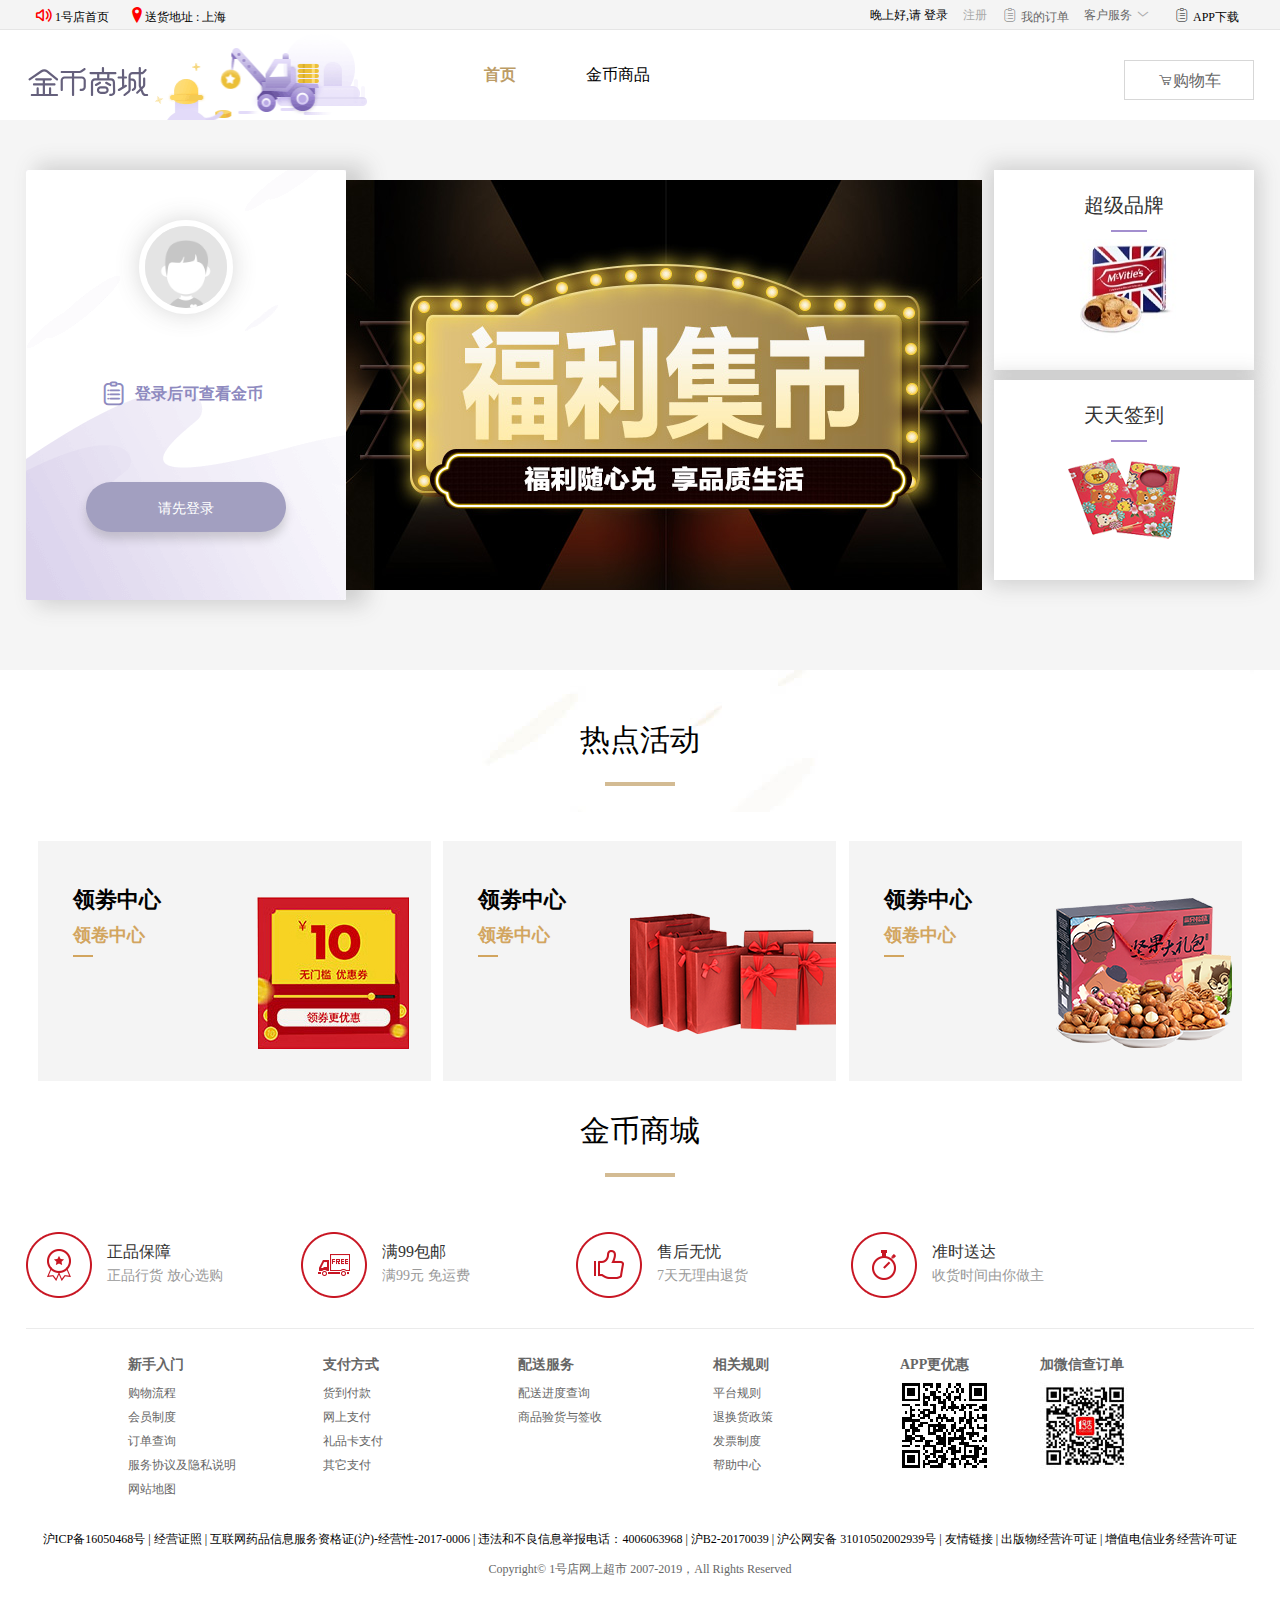
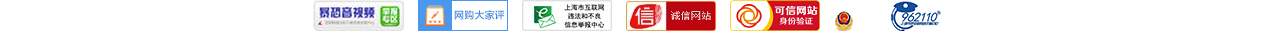
<file: goldMall.html>
<!DOCTYPE html>
<html lang="en">

<head>
    <meta charset="UTF-8">
    <meta name="viewport" content="width=device-width, initial-scale=1.0">
    <title>金币商城</title>
    <link rel="stylesheet" href="iconfont/iconfont.css">
    <link rel="stylesheet" href="css/public.css">
    <link rel="stylesheet" href="css/goldMall.css">
    <script src="./js/index.js"></script>
</head>

<body>
    <div class="pro_head">
        <div class="pro_head_top conter2">
            <a href="index.html"> <span><i class="iconfont icon-tongzhi"></i> 1号店首页</span></a>
            <a href="">
                <h3> <i class="iconfont icon-dizhi"></i>送货地址 : 上海</h3>
            </a>
            <ul>
                <li class="userInfo">晚上好,请 <a href="login.html">登录 </a></li>
                <li class="status"><a href="register.html">注册 </a></li>
                <li><a href=""> <i class="iconfont icon-dingdan"></i> 我的订单</a></li>
                <li><a href=""> 客户服务<i class="iconfont icon-jiantou9"></i></a></li>
                <li><a href=""> <i class="iconfont icon-dingdan"></i> APP下载</a></li>
            </ul>
        </div>
    </div>
    <div class="pro_head_conter clear ">
        <div class="pro_head_conter_t conter2  ">
            <div class="pro_logo clear">
                <a href="index.html"> <img src="images/wuyi_logo.svg" alt=""></a>
                <a href=""> <img src="images/wiyiheader.gif" alt=""></a>
            </div>
            <ul>
                <li><a href="index.html">首页</a></li>
                <li><a href="">金币商品</a></li>
            </ul>
            <!-- 购物车 -->
            <div class="pro_show">
                <a href=""><i class="iconfont icon-gouwuche"></i>购物车</a>
            </div>
        </div>
    </div>

    <div class="wuyi_banner_box clear ">
        <div class="wuyi_banner clear wuyi_conter">
            <div class="wuyi_banner_l">
                <span><img src="images/wuyiavatar_default.jpg" alt=""></span>
                <h3><i class="iconfont icon-dingdan"> </i>登录后可查看金币</h3>
                <button>请先登录</button>
            </div>
            <div class="wuyi_banner_c">
                <a href=""><img src="images/wu_banner1.jpg" alt=""></a>
            </div>
            <div class="wuyi_banner_r">
                <ul>
                    <li>
                        <h3>超级品牌</h3><a href=""></a><img src="images/wu_banner_r3.jpg" alt="">
                    </li>
                    <li>
                        <h3>天天签到</h3><a href=""></a><span></span><img src="images/wu_banner_r2.png" alt="">
                    </li>
                </ul>
            </div>
        </div>
    </div>
    <!-- 热点活动 -->
    <div class="wuyi_jinbi_box clear">
        <div class="wuyi_jinbi wuyi_conter">
            <h3>热点活动</h3>
            <ul class="clear">
                <li>
                    <h3>领劵中心</h3>
                    <p>领卷中心</p>
                    <img src="images/wu_banner_r1.png" alt="">
                </li>
                <li>
                    <h3>领劵中心</h3>
                    <p>领卷中心</p>
                    <img src="images/wuyi_huodong2.png" alt="">
                </li>
                <li>
                    <h3>领劵中心</h3>
                    <p>领卷中心</p>
                    <img src="images/wuyi_huodong1.png" alt="">
                </li>
            </ul>
            <h3>金币商城</h3>
        </div>
    </div>
    <!-- 尾部 -->
    <div class="footer">
        <div class="footer_t wuyi_conter clear">
            <ul>
                <li>
                    <img src="images/i_footer1.jpg" alt="">
                    <b>正品保障</b>
                    <span>正品行货 放心选购</span>
                </li>
                <li>
                    <img src="images/i_footer2.jpg" alt="">
                    <b>满99包邮</b>
                    <span>满99元 免运费</span>
                </li>
                <li>
                    <img src="images/i_footer3.jpg" alt="">
                    <b>售后无忧</b>
                    <span> 7天无理由退货</span>
                </li>
                <li>
                    <img src="images/i_footer4.jpg" alt="">
                    <b>准时送达</b>
                    <span>收货时间由你做主</span>
                </li>
            </ul>
        </div>
        <div class="footer_c conter clear">
            <dl>
                <dt>新手入门</dt>
                <dd><a href="">购物流程</a></dd>
                <dd><a href="">会员制度</a></dd>
                <dd><a href="">订单查询</a></dd>
                <dd><a href="">服务协议及隐私说明</a></dd>
                <dd><a href="">网站地图</a></dd>
            </dl>
            <dl>
                <dt>支付方式</dt>
                <dd><a href="">货到付款</a></dd>
                <dd><a href="">网上支付</a></dd>
                <dd><a href="">礼品卡支付</a></dd>
                <dd><a href="">其它支付</a></dd>
            </dl>
            <dl>
                <dt>配送服务</dt>
                <dd><a href="">配送进度查询</a></dd>
                <dd><a href="">商品验货与签收</a></dd>
            </dl>
            <dl>
                <dt>相关规则</dt>
                <dd><a href=""> 平台规则</a></dd>
                <dd><a href="">退换货政策</a></dd>
                <dd><a href="">发票制度</a></dd>
                <dd><a href="">帮助中心</a></dd>
            </dl>
            <!-- 二维码 -->
            <div class="footer_code">
                <div class="footer_code_l">
                    <p>APP更优惠</p>
                    <a href=""><img src="images/code1.png" alt=""></a>
                </div>
                <div class="fsooter_code_r"></div>
                <p> 加微信查订单</p>
                <img src="images/code2.jpg" alt="">
            </div>
        </div>
        <div class="footer_b">
            <p><a href="">沪ICP备16050468号</a> | <a href=""> 经营证照</a> | <a href="">互联网药品信息服务资格证(沪)-经营性-2017-0006</a> |
                <a href="">违法和不良信息举报电话：4006063968</a> | <a href=""> 沪B2-20170039 </a> | <a href="">沪公网安备
                    31010502002939号</a> | <a href="">友情链接</a> | <a href="">出版物经营许可证</a> | <a href="">增值电信业务经营许可证</a></p>
            </p>
            <span>Copyright© 1号店网上超市 2007-2019，All Rights Reserved</span>
        </div>
        <div class="trademark">
            <a href=""><img src="images/trademark1.jpg" alt=""></a>
            <a href=""><img src="images/trademark2.png" alt=""></a>
            <a href=""><img src="images/trademark3.jpg" alt=""></a>
            <a href=""><img src="images/trademark4.jpg" alt=""></a>
            <a href=""><img src="images/trademark5.png" alt=""></a>
            <a href=""><img src="images/trademark6.png" alt=""></a>
            <a href=""><img src="images/trademark7.jpg" alt=""></a>
        </div>
    </div>




</body>

</html>
</file>
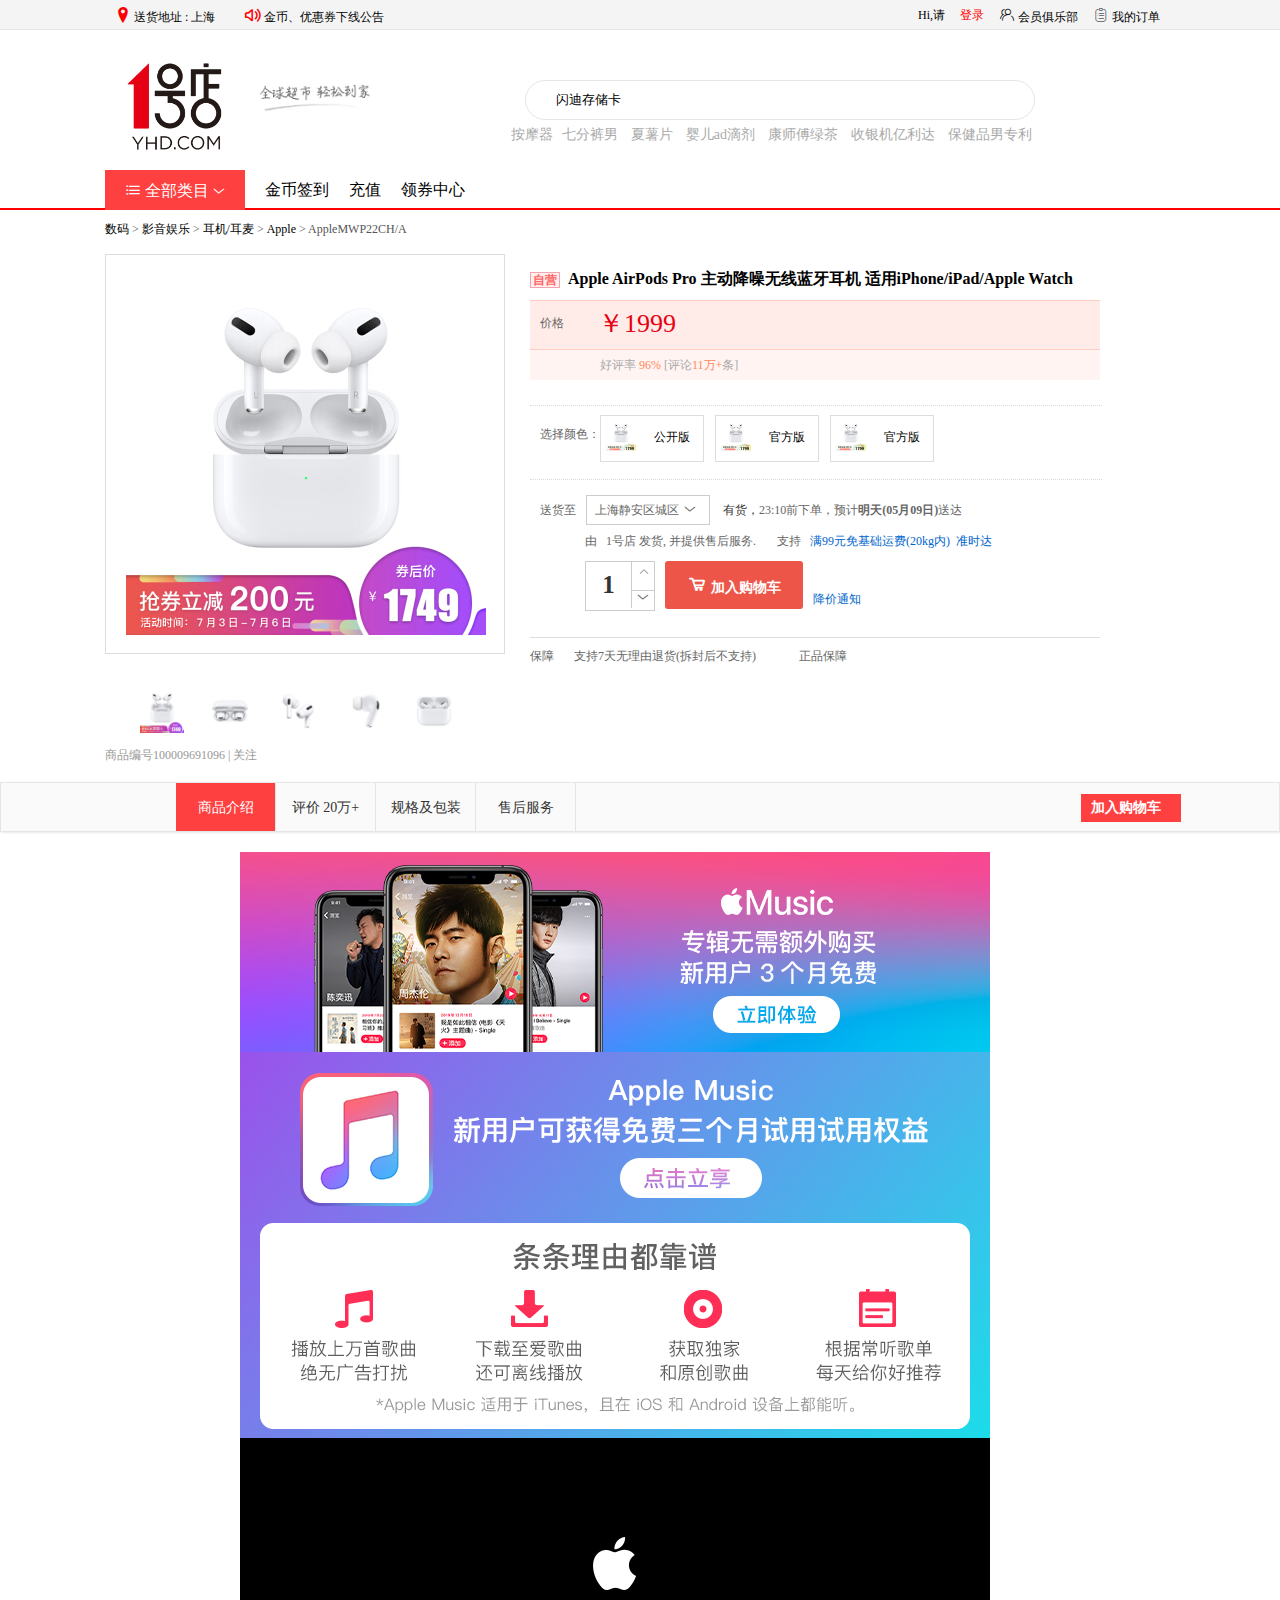
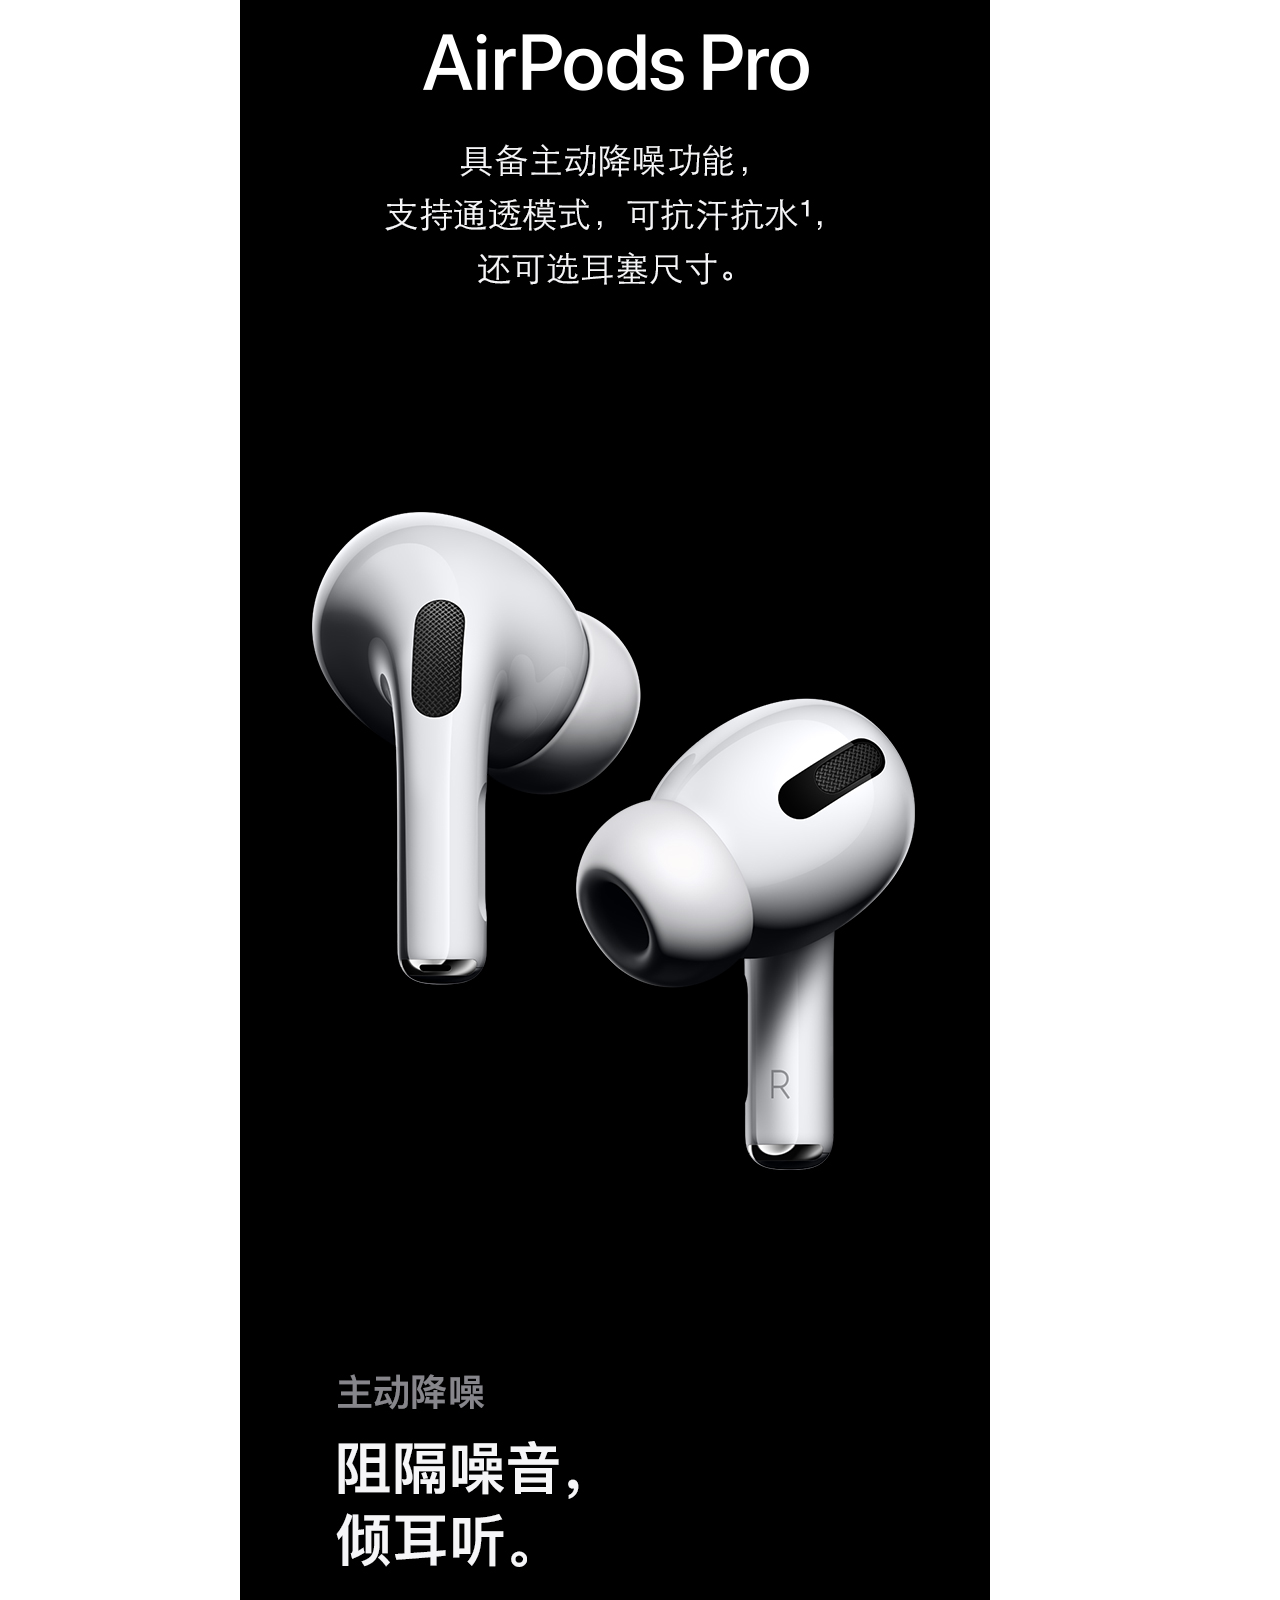
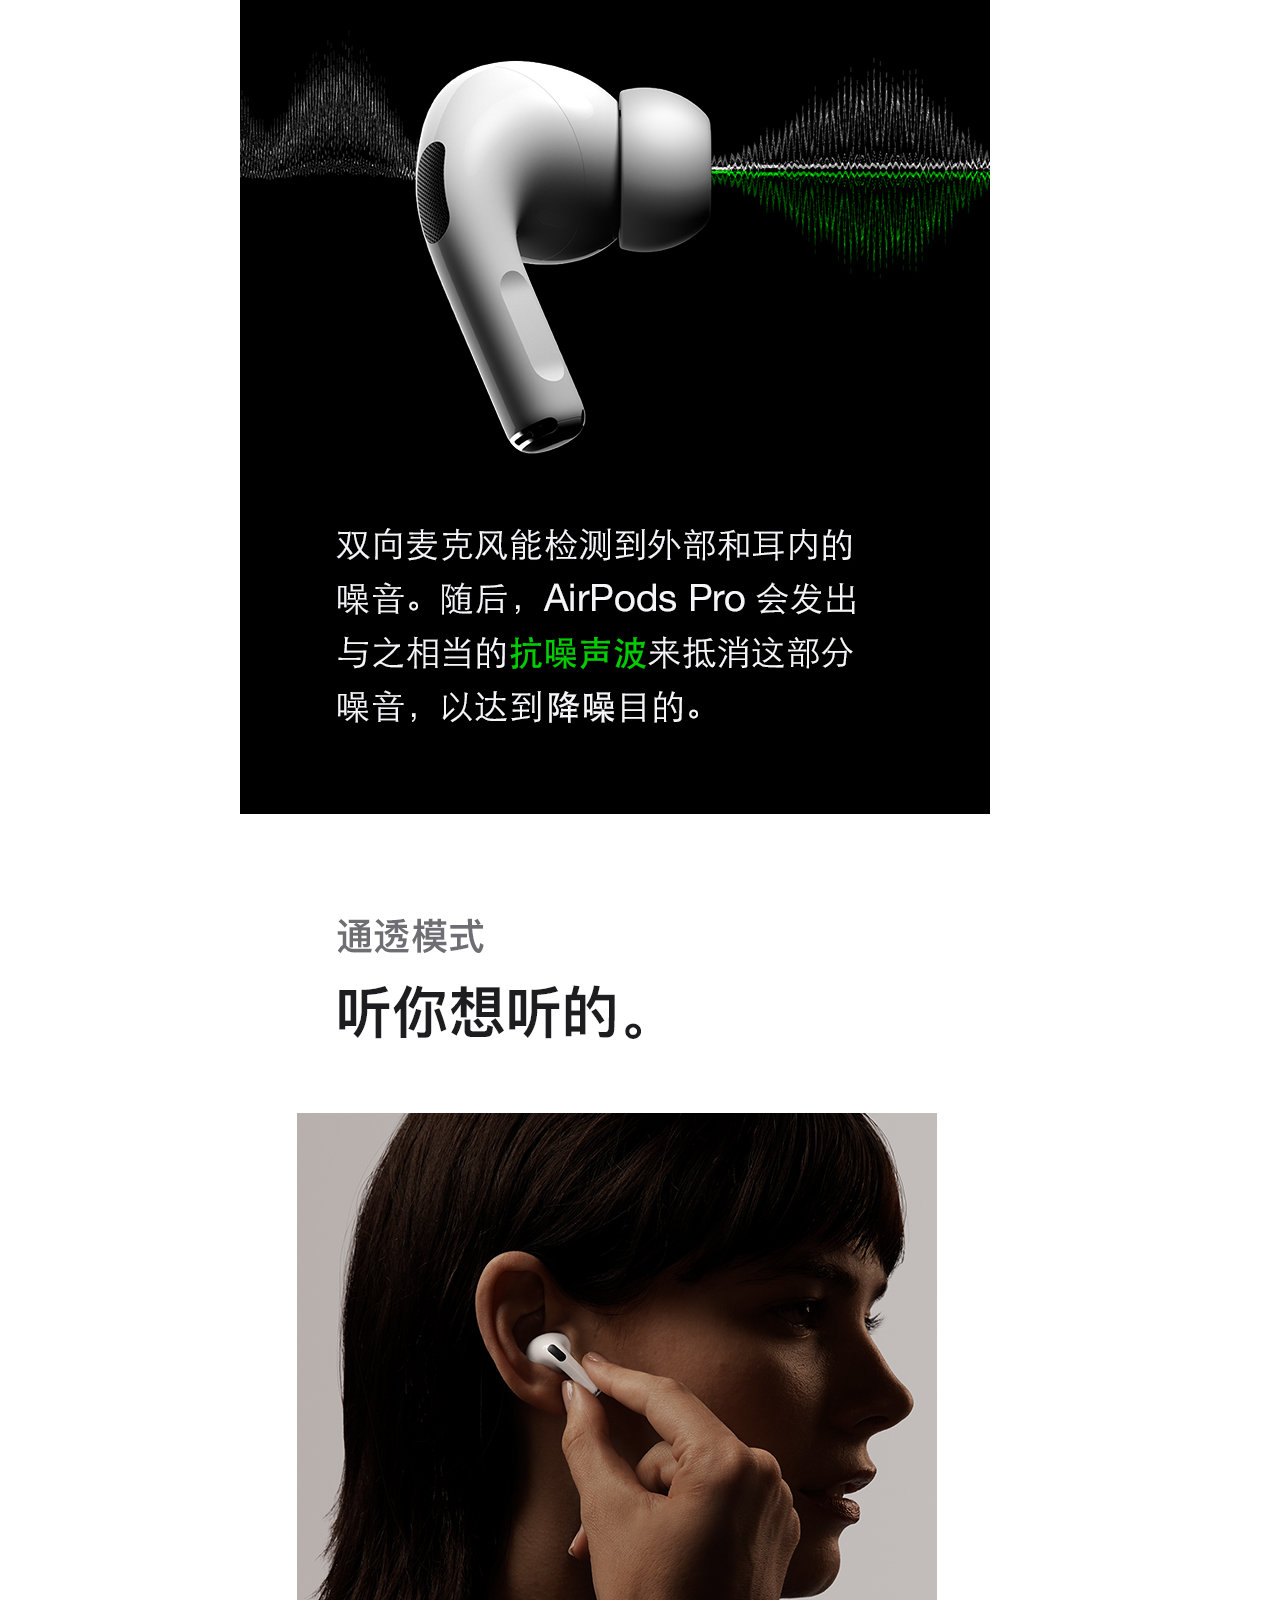
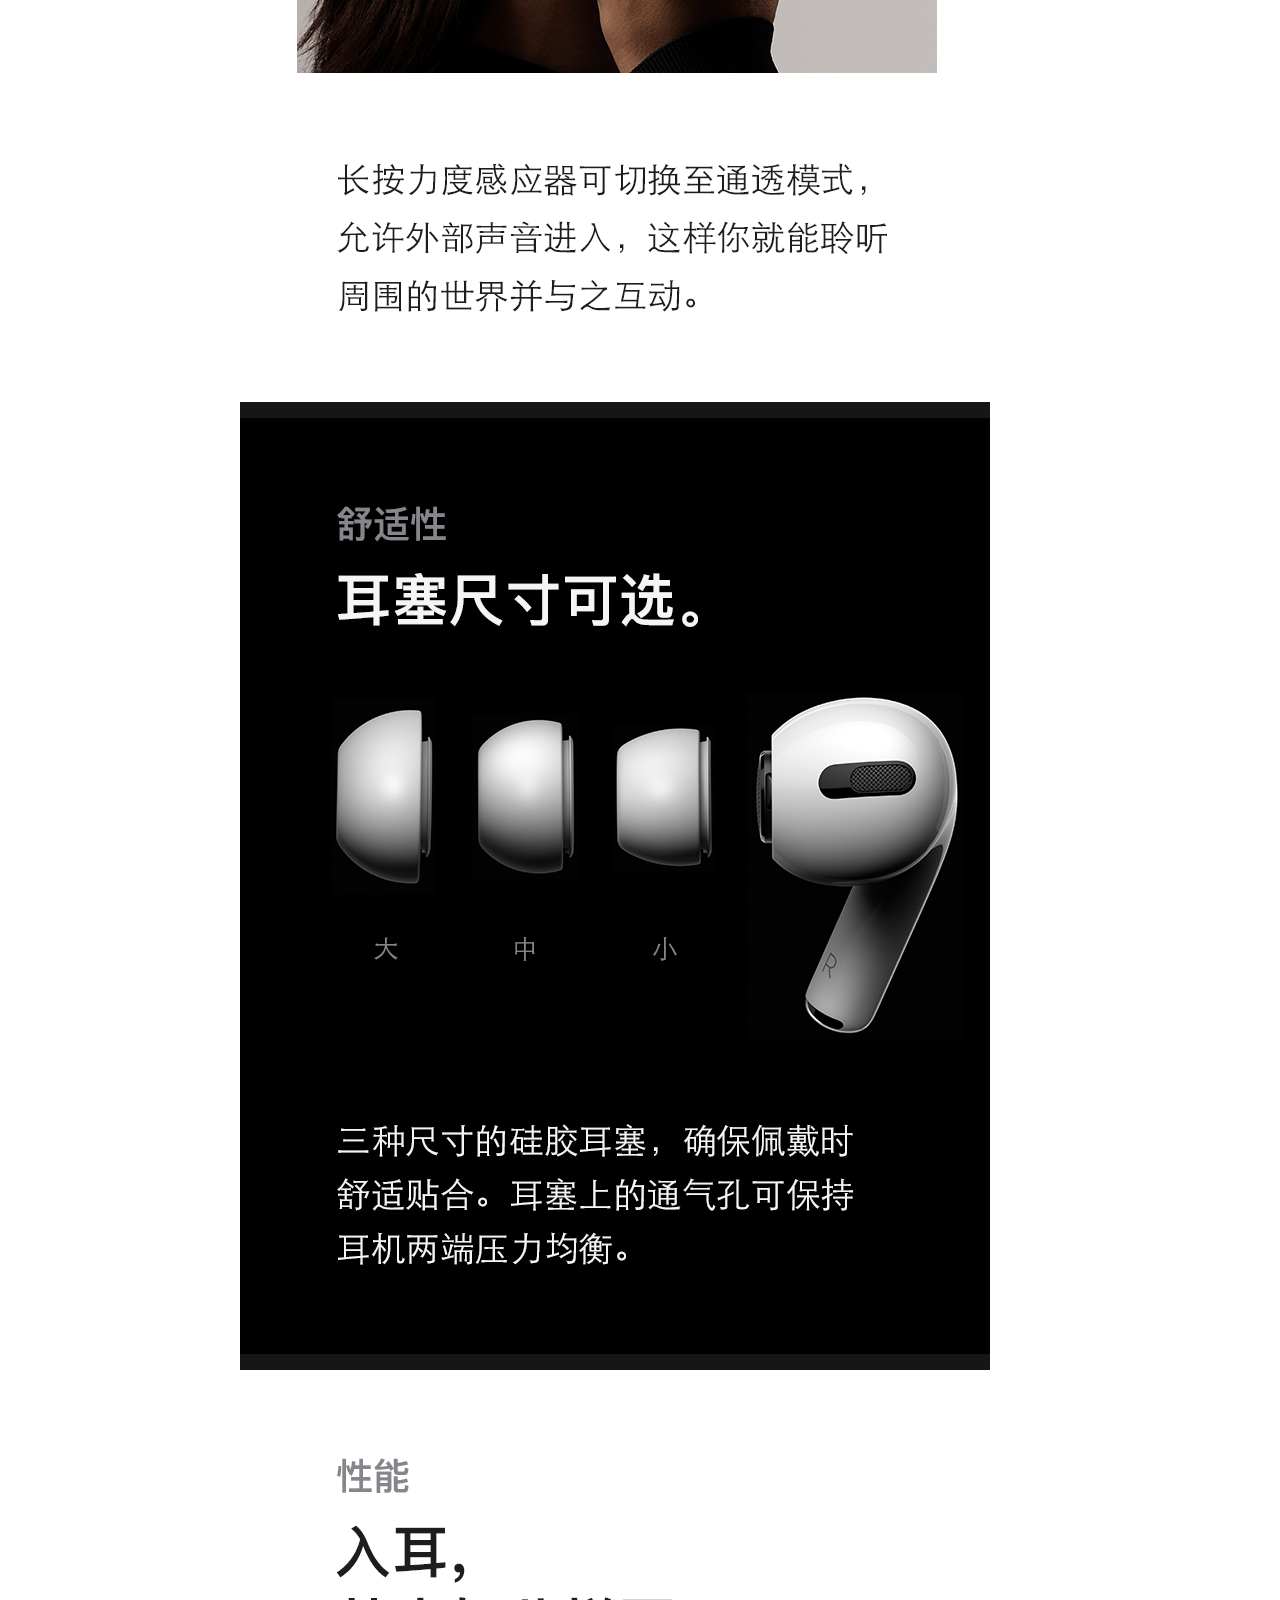
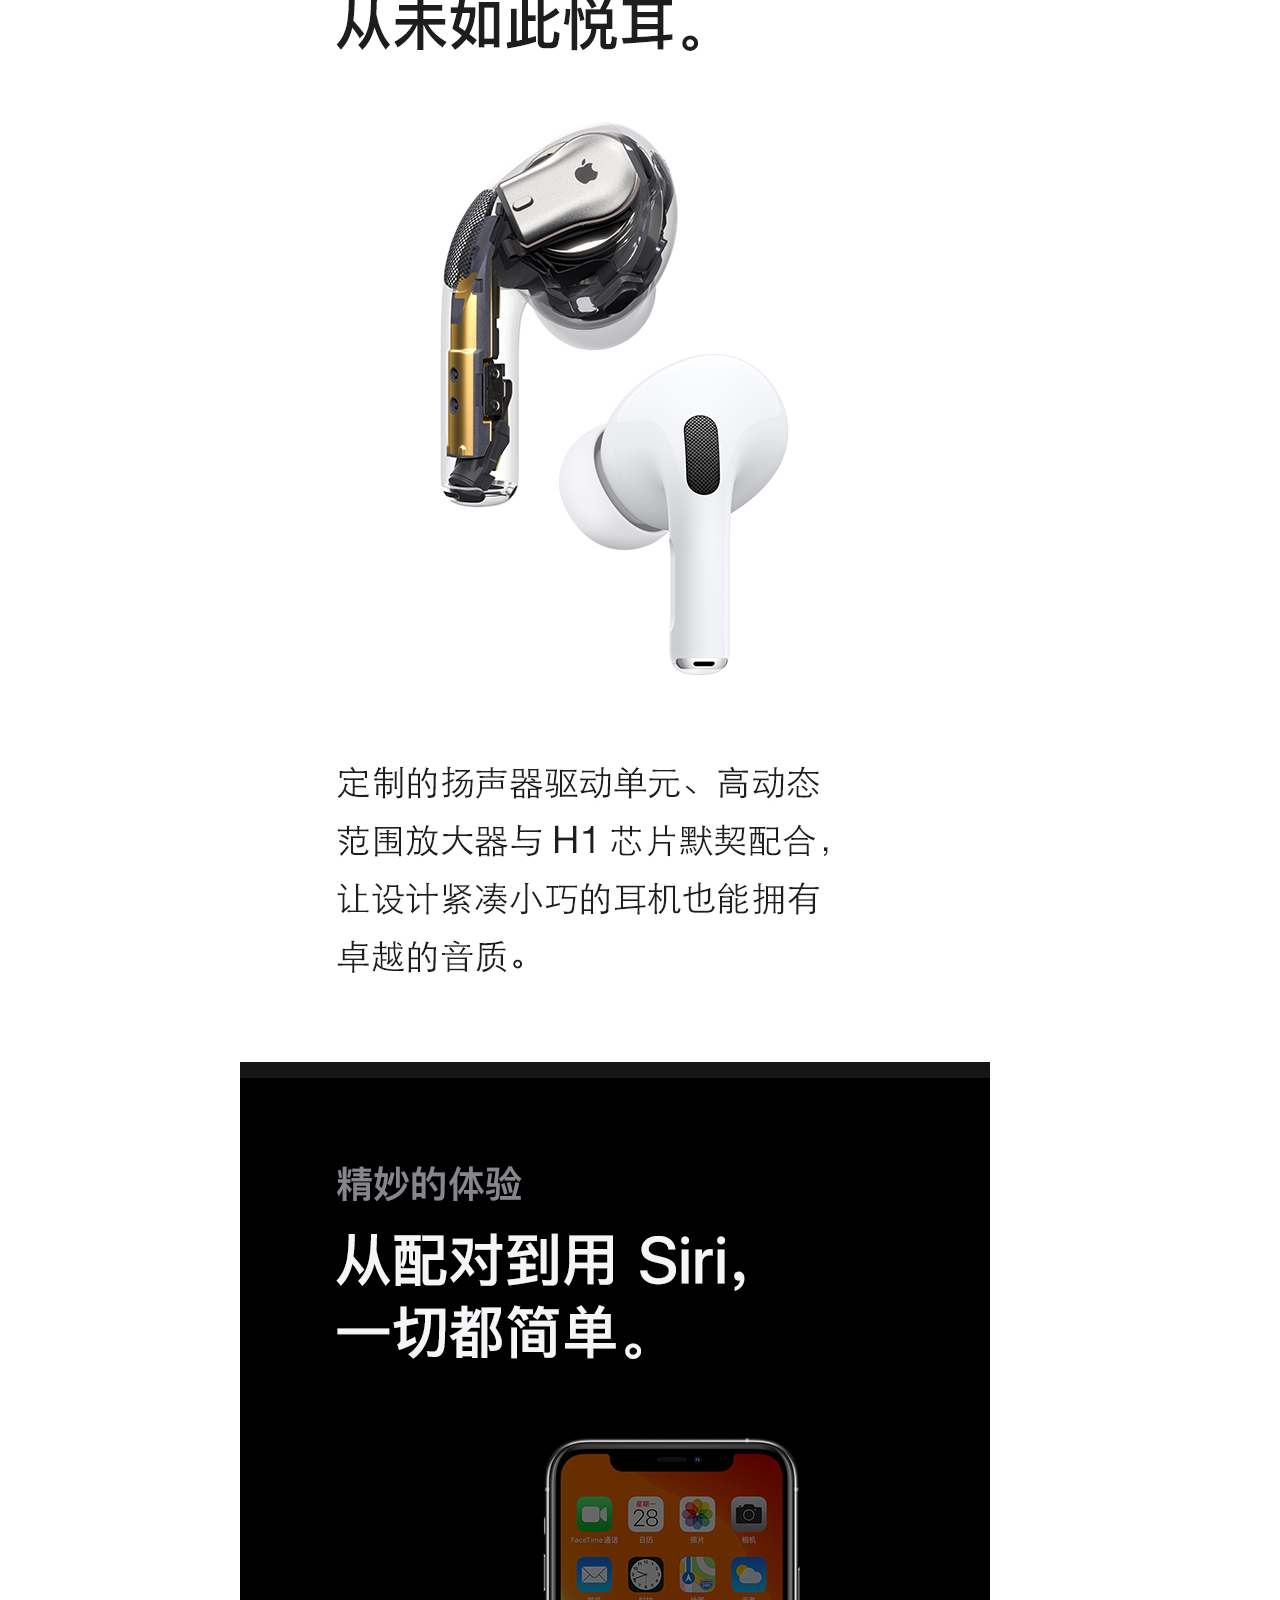
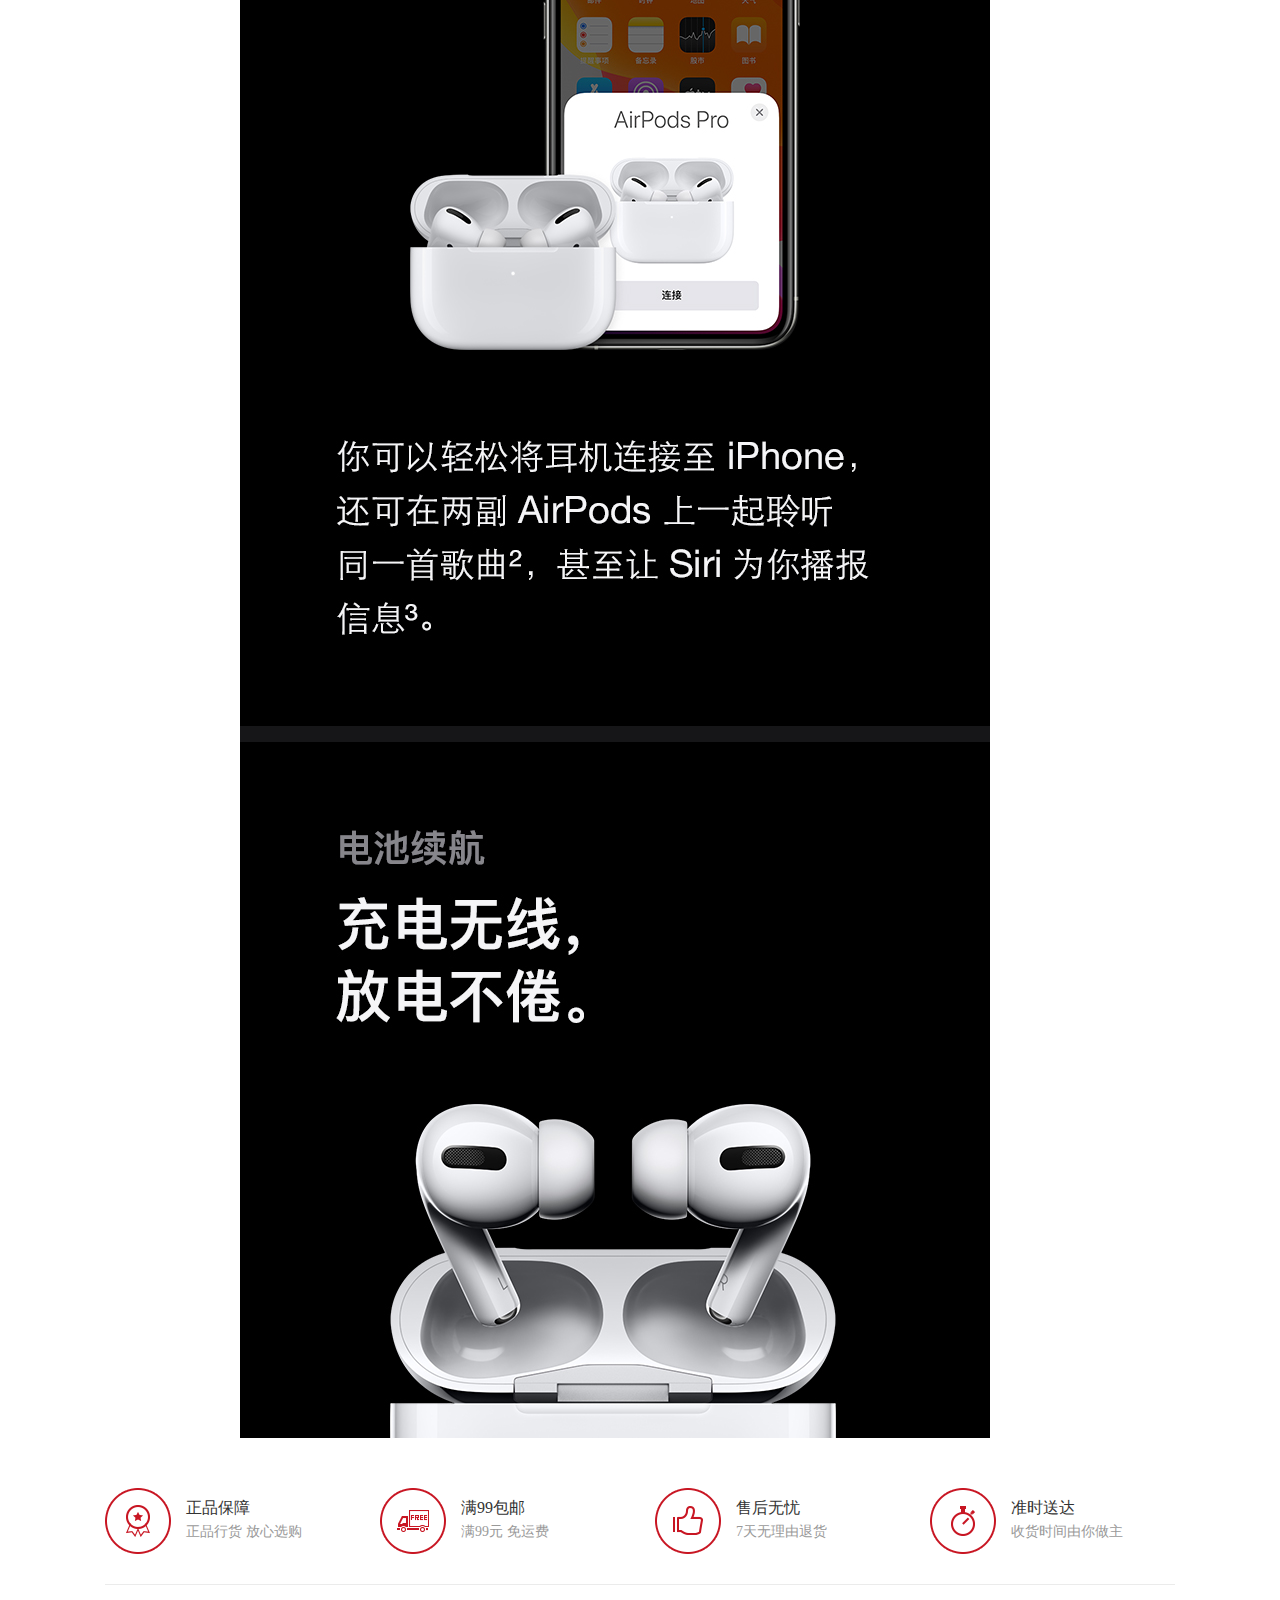
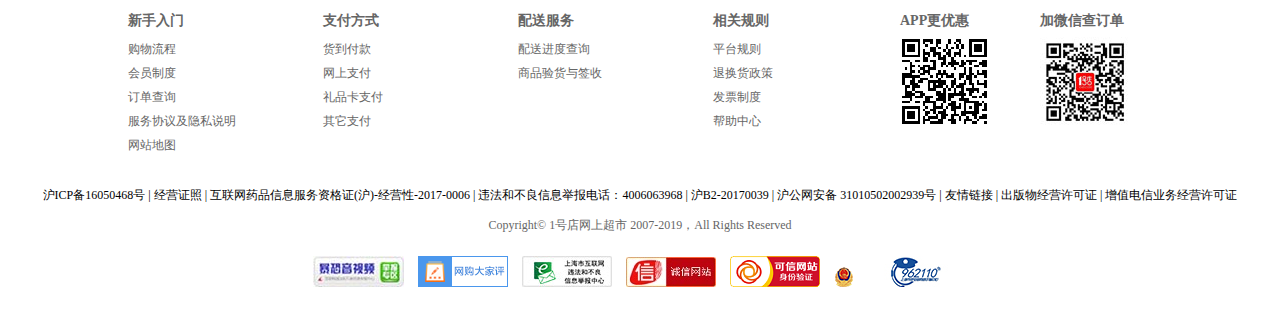
<file: product.html>
<!DOCTYPE html>
<html lang="en">

<head>
    <meta charset="UTF-8">
    <meta name="viewport" content="width=device-width, initial-scale=1.0">
    <title>商品详细</title>
    <link rel="stylesheet" href="css/product.css">
    <link rel="stylesheet" href="css/public.css">
    <link rel="stylesheet" href="iconfont/iconfont.css">
    <script src="./js/jquery-3.4.1.js"></script>
    <script src="./js/product.js"></script>
    <script src="./js/index.js"></script>
</head>

<body>
    <!-- 头顶 -->
    <div class="head">
        <div class="head_top conter">
            <a href="">
                <h3> <i class="iconfont icon-dizhi"></i>
                    送货地址 : 上海
                </h3>
            </a>
            <a href=""> <span><i class="iconfont icon-tongzhi"></i> 金币、优惠券下线公告</span>
            </a>
            <ul>
                <li class="userInfo">晚上好,请 <a href="login.html">登录 </a></li>
                <li class="status"><a href="register.html">注册 </a></li>
                <li><a href=""> <i class="iconfont icon-pengyou"></i> 会员俱乐部</a></li>
                <li><a href="./shoppingCart.html"> <i class="iconfont icon-dingdan"></i> 我的订单</a></li>
            </ul>
        </div>
    </div>
    <div class="head_conter ">
        <div class="head_conter_t conter">
            <div class="logo">
                <a href="index.html"> <img src="images/logo.png" alt=""></a>
                <a href=""> <img src="images/header_nav.jpg" alt=""></a>
            </div>
            <!-- 购物车 -->
            <div class="search">
                <input type="text" value="闪迪存储卡">
                <button> <i class="iconfont icon-ziyuan"></i> </button>
                <button><i class="iconfont icon-gouwuche"></i>购物车</button>
            </div>
            <div class="search_b">
                <p><a href="">按摩器<a href="">七分裤男</a> <a href="">夏薯片</a> <a href="">婴儿ad滴剂</a> <a href="">康师傅绿茶</a> <a
                            href="">收银机亿利达</a> <a href="">保健品男专利</a></a></p>
            </div>
        </div>
        <div class="head_footer conter">
            <div class="head_category">
                <i class="iconfont icon-caidan"></i>
                <span>全部类目</span>
                <i class="iconfont icon-jiantou9"></i>
            </div>
            <ul>
                <li><a href="">金币签到</a></li>
                <li><a href="">充值</a></li>
                <li><a href="">领券中心</a></li>
            </ul>
        </div>
    </div>


    <!-- 商品规格选项 -->
    <div class="prod_content clear conter">
        <p><a href="">数码</a> > <a href="">影音娱乐</a> > <a href="">耳机/耳麦</a> > <a href="">Apple</a> > AppleMWP22CH/A</p>
        <div class="prod_content_l">
            <ul class="prod_list_box">
                <li class="block"> <img src="images/list2.jpg" alt=""> </li>
                <li> <img src="images/list1.jpg" alt=""> </li>
                <li> <img src="images/list3.jpg" alt=""> </li>
                <li> <img src="images/list4.jpg" alt=""> </li>
                <li> <img src="images/list5.jpg" alt=""> </li>
                <div class="mirror-box"></div>
            </ul>
            <div class="big_box">
                <img class="block" src="images/list2.jpg" alt="">
                <img src="images/list1.jpg" alt="">
                <img src="images/list3.jpg" alt="">
                <img src="images/list4.jpg" alt="">
                <img src="images/list5.jpg" alt="">
            </div>
            <div class="prod_list">
                <ul>
                    <li><img src="images/list2.jpg" alt=""></li>
                    <li> <img src="images/list1.jpg" alt=""> </li>
                    <li> <img src="images/list3.jpg" alt=""> </li>
                    <li> <img src="images/list4.jpg" alt=""> </li>
                    <li> <img src="images/list5.jpg" alt=""> </li>
                    <div class="mirror-box"></div>
                </ul>

            </div>
            <p><span>商品编号</span><span>100009691096 </span> |
                <a href=""><i class="iconfont "></i>
                    关注
                </a>
            </p>
        </div>

        <!--  -->
        <div class="prod_content_c">
            <p><span>自营</span>Apple AirPods Pro 主动降噪无线蓝牙耳机 适用iPhone/iPad/Apple Watch</p>
            <div class="prod_price">
                <span>价格</span>
                <strong>￥1999</strong>
            </div>
            <b>
                <p> <i></i>
                    <strong>好评率</strong>
                    <span>96%</span>
                    <b> [评论<span>11万+</span>条]</p>
            </b>
            </b>
            <div class="prod_edition">
                <p>选择颜色：</p>
                <div class="clear">
                    <b> <img src="images/science_list3.jpg" alt=""><span>公开版</span></b>
                    <b> <img src="images/science_list3.jpg" alt=""><span>官方版</span></b>
                    <b> <img src="images/science_list3.jpg" alt=""><span>官方版</span></b>

                </div>

            </div>

            <div class="prod_content_show ">
                <p>送货至<a href="">上海静安区城区<i class="iconfont icon-jiantou9"></i></a>
                    <span>有货，</span>23:10前下单，预计<b>明天(05月09日)</b>送达</p>
                <span>由 &nbsp; 1号店 发货, 并提供售后服务. &nbsp; &nbsp; &nbsp; 支持 &nbsp; <a href=""> 满99元免基础运费(20kg内)&nbsp;
                        准时达</a></span>
                <div class="prod_content_shopping">
                    <div class="prod_content_shopping1">
                        <p>1</p>
                        <i class="iconfont icon-arrowTop"></i>
                        <i class="iconfont icon-jiantou9"></i>
                    </div>
                    <div class="prod_content_shopping2">
                        <i class="iconfont icon-gouwuche"></i>
                        <span>加入购物车</span>
                    </div>
                    <a href="">降价通知</a>
                </div>
            </div>

            <span>保障<a href=""><i></i>支持7天无理由退货(拆封后不支持)</a>
                <a href=""><i></i>正品保障</a></span>
        </div>
    </div>

    <div class="details">
        <ul>
            <li>商品介绍</li>
            <li>评价 20万+</li>
            <li>规格及包装</li>
            <li> 售后服务</li>
            <li><span>加入购物车</span></li>
        </ul>
        <div>
            <img src="./images/listb1.jpg" alt="">
            <img src="./images/listb2.jpg" alt="">
            <img src="./images/listb3.png" alt="">
        </div>
    </div>


    <!-- 尾部 -->
    <div class=" footer">
        <div class="footer_t conter clear">
            <ul>
                <li>
                    <img src="images/i_footer1.jpg" alt="">
                    <b>正品保障</b>
                    <span>正品行货 放心选购</span>
                </li>
                <li>
                    <img src="images/i_footer2.jpg" alt="">
                    <b>满99包邮</b>
                    <span>满99元 免运费</span>
                </li>
                <li>
                    <img src="images/i_footer3.jpg" alt="">
                    <b>售后无忧</b>
                    <span> 7天无理由退货</span>
                </li>
                <li>
                    <img src="images/i_footer4.jpg" alt="">
                    <b>准时送达</b>
                    <span>收货时间由你做主</span>
                </li>
            </ul>
        </div>
        <div class="footer_c conter clear">
            <dl>
                <dt>新手入门</dt>
                <dd><a href="">购物流程</a></dd>
                <dd><a href="">会员制度</a></dd>
                <dd><a href="">订单查询</a></dd>
                <dd><a href="">服务协议及隐私说明</a></dd>
                <dd><a href="">网站地图</a></dd>
            </dl>
            <dl>
                <dt>支付方式</dt>
                <dd><a href="">货到付款</a></dd>
                <dd><a href="">网上支付</a></dd>
                <dd><a href="">礼品卡支付</a></dd>
                <dd><a href="">其它支付</a></dd>
            </dl>
            <dl>
                <dt>配送服务</dt>
                <dd><a href="">配送进度查询</a></dd>
                <dd><a href="">商品验货与签收</a></dd>
            </dl>
            <dl>
                <dt>相关规则</dt>
                <dd><a href=""> 平台规则</a></dd>
                <dd><a href="">退换货政策</a></dd>
                <dd><a href="">发票制度</a></dd>
                <dd><a href="">帮助中心</a></dd>
            </dl>
            <!-- 二维码 -->
            <div class="footer_code">
                <div class="footer_code_l">
                    <p>APP更优惠</p>
                    <a href=""><img src="images/code1.png" alt=""></a>
                </div>
                <div class="footer_code_r"></div>
                <p> 加微信查订单</p>
                <img src="images/code2.jpg" alt="">
            </div>
        </div>
        <div class="footer_b">
            <p><a href="">沪ICP备16050468号</a> | <a href=""> 经营证照</a> | <a href="">互联网药品信息服务资格证(沪)-经营性-2017-0006</a> |
                <a href="">违法和不良信息举报电话：4006063968</a> | <a href=""> 沪B2-20170039 </a> | <a href="">沪公网安备
                    31010502002939号</a> | <a href="">友情链接</a> | <a href="">出版物经营许可证</a> | <a href="">增值电信业务经营许可证</a></p>
            </p>
            <span>Copyright© 1号店网上超市 2007-2019，All Rights Reserved</span>
        </div>
        <div class="trademark">
            <a href=""><img src="images/trademark1.jpg" alt=""></a>
            <a href=""><img src="images/trademark2.png" alt=""></a>
            <a href=""><img src="images/trademark3.jpg" alt=""></a>
            <a href=""><img src="images/trademark4.jpg" alt=""></a>
            <a href=""><img src="images/trademark5.png" alt=""></a>
            <a href=""><img src="images/trademark6.png" alt=""></a>
            <a href=""><img src="images/trademark7.jpg" alt=""></a>
        </div>
    </div>

</body>

</html>
</file>
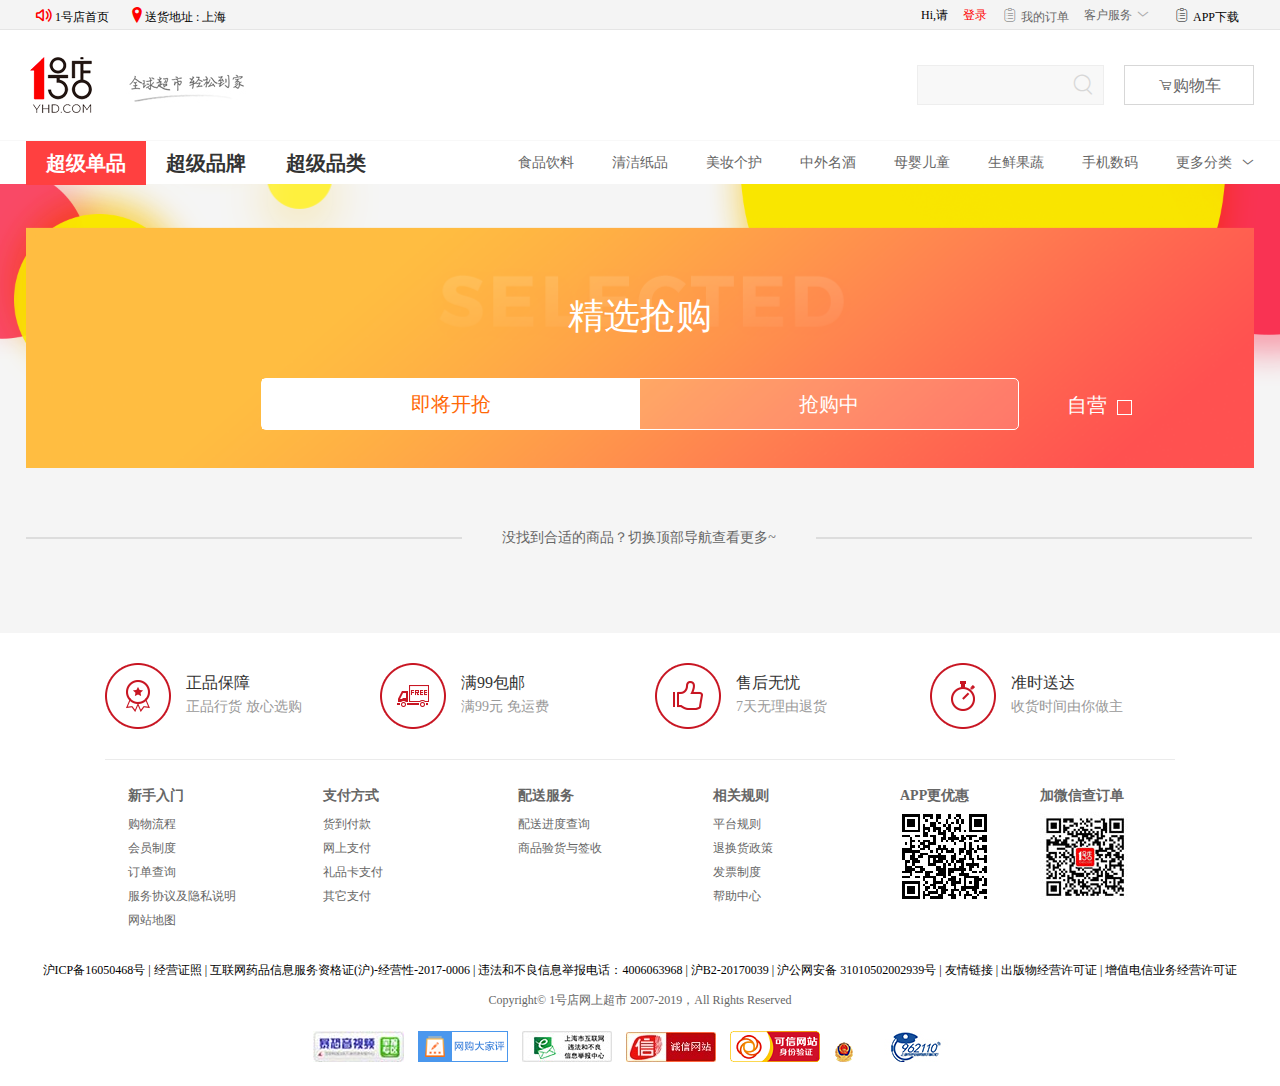
<file: productList.html>
<!DOCTYPE html>
<html lang="en">

<head>
    <meta charset="UTF-8">
    <meta name="referrer" content="no-referrer">
    <meta name="viewport" content="width=device-width, initial-scale=1.0">
    <title>列表页</title>
    <link rel="stylesheet" href="iconfont/iconfont.css">
    <link rel="stylesheet" href="css/public.css">
    <link rel="stylesheet" href="css/productList.css">
    <script src="./js/jquery-3.2.1.min.js"></script>
    <script src="./js/index.js"></script>
    <script src="./js/productList.js"></script>

</head>

<body>
    <div id="top" class="pro_head">
        <div class="pro_head_top conter2">
            <a href="index.html"> <span><i class="iconfont icon-tongzhi"></i> 1号店首页</span></a>
            <a href="">
                <h3> <i class="iconfont icon-dizhi"></i>送货地址 : 上海</h3>
            </a>
            <ul>
                <li class="userInfo">晚上好,请 <a href="login.html">登录 </a></li>
                <li class="status"><a href="register.html">注册 </a></li>
                <li><a href=""> <i class="iconfont icon-dingdan"></i> 我的订单</a></li>
                <li><a href=""> 客户服务<i class="iconfont icon-jiantou9"></i></a></li>
                <li><a href=""> <i class="iconfont icon-dingdan"></i> APP下载</a></li>
            </ul>
        </div>
    </div>
    <div class="pro_head_conter ">
        <div class="pro_head_conter_t conter2 ">
            <div class="pro_logo">
                <a href="index.html"> <img src="images/pro_login.png" alt=""></a>
                <a href=""> <img src="images/pro_login_r.jpg" alt=""></a>
            </div>
            <!-- 购物车 -->
            <div class="pro_show">
                <a href="shoppingCart.html"><i class="iconfont icon-gouwuche"></i>购物车</a>
            </div>
            <div class="pro_search">
                <input type="text">
                <i class="iconfont icon-ziyuan"></i>
            </div>
        </div>
    </div>
    <div class="pro_top_list">
        <div class="pro_head_footer conter2">
            <div class="pro_head_category">
                <a href="">超级单品</a>
                <a href="">超级品牌</a>
                <a href="">超级品类</a>
            </div>
            <ul>
                <li><a href="">食品饮料 </a></li>
                <li><a href="">清洁纸品 </a></li>
                <li><a href="">美妆个护</a></li>
                <li><a href="">中外名酒</a></li>
                <li><a href="">母婴儿童</a></li>
                <li><a href="">生鲜果蔬</a></li>
                <li><a href="">手机数码</a></li>
                <li><a href="">更多分类<i class="iconfont icon-jiantou9"></i></a></li>
            </ul>
        </div>
    </div>
    <!-- 精选抢购 -->
    <div class="boutique_box">
        <div class="boutique conter2">
            <div class="boutique_top clear">
                <h3>精选抢购</h3>
                <ul>
                    <li>即将开抢</li>
                    <li>抢购中</li>
                </ul>
                <span>自营<input type="check"></span>
            </div>

            <!-- 右侧栏 -->
            <div class="right_box">
                <div class="r_top "><a href="">抢购中</a></div>
                <div class="r_conter"><a href="">即将开抢</a></div>
                <div class="r_bottom"><a href="#top"><i class="iconfont icon-arrowTop"></i></a></div>
            </div>
            <!-- 列表 -->
            <div class="boutique_list clear">
                <ul>
                    <!-- <li>
                        <a href=""><img src="images/boutique_list1.jpg" alt=""></a>
                        <div class="boutique_list1">
                            <p><a href="">百博 翡翠本命佛吊坠守护神属虎十二生肖玉坠 虚空藏菩</a></p>
                            <span>已售43%</span>
                            <div class="jindutiao">
                                <span></span>
                                <i></i>
                            </div>
                            <div class="boutique_show">
                                <span>¥ 11996</span>
                                <b>¥ 5948.<span>0</span></b>
                                <a href="">加入购物车</a>
                            </div>
                        </div>

                    </li> -->
                    <!-- <li><a href="">
                            <img src="images/boutique_list2.jpg" alt="">
                        </a>
                        <p><a href="">家逸 北欧实木餐桌椅组合现代简约小...</a></p>
                        <div class="list_bottom">
                            <div class="list_box">
                                <span>已售95%</span>
                                <div class="jindutiao">
                                    <span></span>
                                    <i></i>
                                </div>
                                <div class="boutique_show">
                                    <b>¥5948. <strong>0</strong></b>
                                    <span>¥11996</span>
                                    <a href="">加入购物车</a>
                                </div>
                            </div>
                        </div>

                    </li> -->

                </ul>
            </div>
        </div>
    </div>
    <div class="clear"></div>
    <div class="boutique_list_b conter2">
        <span></span>
        <b>没找到合适的商品？切换顶部导航查看更多~</b>
        <span></span>
    </div>

    <!-- 尾部 -->
    <div class="footer">
        <div class="footer_t conter clear">
            <ul>
                <li>
                    <img src="images/i_footer1.jpg" alt="">
                    <b>正品保障</b>
                    <span>正品行货 放心选购</span>
                </li>
                <li>
                    <img src="images/i_footer2.jpg" alt="">
                    <b>满99包邮</b>
                    <span>满99元 免运费</span>
                </li>
                <li>
                    <img src="images/i_footer3.jpg" alt="">
                    <b>售后无忧</b>
                    <span> 7天无理由退货</span>
                </li>
                <li>
                    <img src="images/i_footer4.jpg" alt="">
                    <b>准时送达</b>
                    <span>收货时间由你做主</span>
                </li>
            </ul>
        </div>
        <div class="footer_c conter clear">
            <dl>
                <dt>新手入门</dt>
                <dd><a href="">购物流程</a></dd>
                <dd><a href="">会员制度</a></dd>
                <dd><a href="">订单查询</a></dd>
                <dd><a href="">服务协议及隐私说明</a></dd>
                <dd><a href="">网站地图</a></dd>
            </dl>
            <dl>
                <dt>支付方式</dt>
                <dd><a href="">货到付款</a></dd>
                <dd><a href="">网上支付</a></dd>
                <dd><a href="">礼品卡支付</a></dd>
                <dd><a href="">其它支付</a></dd>
            </dl>
            <dl>
                <dt>配送服务</dt>
                <dd><a href="">配送进度查询</a></dd>
                <dd><a href="">商品验货与签收</a></dd>
            </dl>
            <dl>
                <dt>相关规则</dt>
                <dd><a href=""> 平台规则</a></dd>
                <dd><a href="">退换货政策</a></dd>
                <dd><a href="">发票制度</a></dd>
                <dd><a href="">帮助中心</a></dd>
            </dl>
            <!-- 二维码 -->
            <div class="footer_code">
                <div class="footer_code_l">
                    <p>APP更优惠</p>
                    <a href=""><img src="images/code1.png" alt=""></a>
                </div>
                <div class="fsooter_code_r"></div>
                <p> 加微信查订单</p>
                <img src="images/code2.jpg" alt="">
            </div>
        </div>
        <div class="footer_b">
            <p><a href="">沪ICP备16050468号</a> | <a href=""> 经营证照</a> | <a href="">互联网药品信息服务资格证(沪)-经营性-2017-0006</a> |
                <a href="">违法和不良信息举报电话：4006063968</a> | <a href=""> 沪B2-20170039 </a> | <a href="">沪公网安备
                    31010502002939号</a> | <a href="">友情链接</a> | <a href="">出版物经营许可证</a> | <a href="">增值电信业务经营许可证</a></p>
            </p>
            <span>Copyright© 1号店网上超市 2007-2019，All Rights Reserved</span>
        </div>
        <div class="trademark">
            <a href=""><img src="images/trademark1.jpg" alt=""></a>
            <a href=""><img src="images/trademark2.png" alt=""></a>
            <a href=""><img src="images/trademark3.jpg" alt=""></a>
            <a href=""><img src="images/trademark4.jpg" alt=""></a>
            <a href=""><img src="images/trademark5.png" alt=""></a>
            <a href=""><img src="images/trademark6.png" alt=""></a>
            <a href=""><img src="images/trademark7.jpg" alt=""></a>
        </div>
    </div>




</body>

</html>
</file>
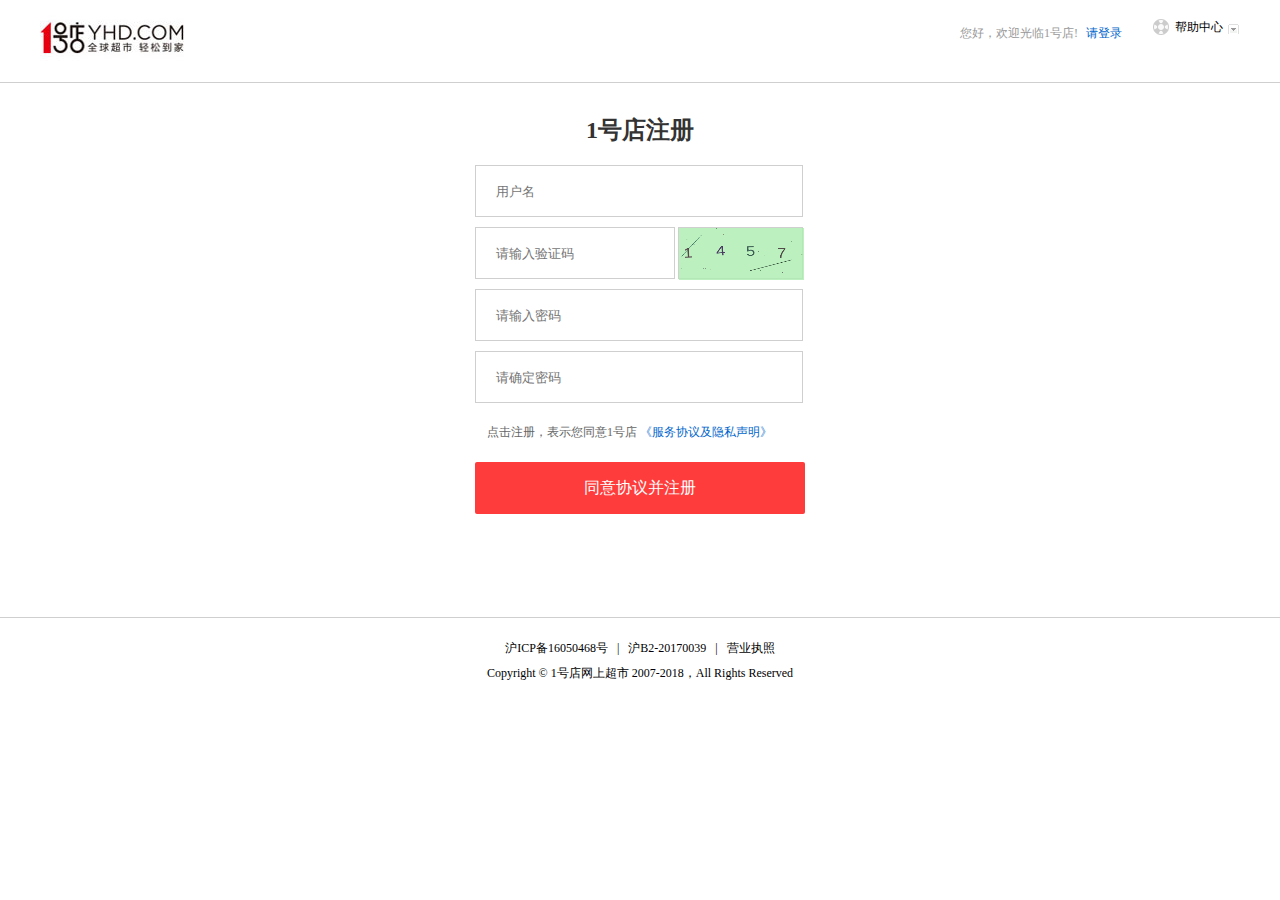
<file: register.html>
<!DOCTYPE html>
<html lang="en">

<head>
    <meta charset="UTF-8">
    <meta name="viewport" content="width=device-width, initial-scale=1.0">
    <title>注册</title>
    <link rel="stylesheet" href="css/register.css">
    <link rel="stylesheet" href="css/public.css">
    <link rel="stylesheet" href="iconfont/iconfont.css">
</head>

<body>

    <div class="login_head clear">
        <a href="index.html"><img src="images/login_login.jpg" alt=""></a>
        <div class="login_head_help">
            <i class="iconfont "></i>
            <dl>
                <dt><b></b><a href="">帮助中心 <i></i></a></dt>
                <dd><a href="">包裹跟踪</a></dd>
                <dd><a href="">常见问题</a></dd>
                <dd><a href="">在线退换货</a></dd>
                <dd><a href="">在线投诉</a></dd>
            </dl>
        </div>
        <span>您好，欢迎光临1号店!<a href="login.html">请登录</a></span>
    </div>

    <!--  -->
    <div class="content">
        <div class="content_c">
            <h3>1号店注册 </h3>
            <ul>
                <li><input id="username" placeholder="用户名" type="text"><span id="showUser"></span></li>
                <!-- <li><input type="phone"><span>手机号</span></li>
                <li class="clear">
                    <div class="yanzhen1"><input type="text"><span>短信验证</span></div>
                    <div class="yanzhen2"><button>获取验证码</button></div>
                </li> -->
                <li>
                    <div class="content_li1">
                        <input type="text" maxlength="6" placeholder="请输入验证码" id="imageCode">
                        <span class="form-group__message"></span>
                        <div class="image-code-box">
                            <canvas id="captcha"></canvas>
                        </div>
                    </div>
                </li>
                <li><input id="userpass" placeholder="请输入密码" type="password"><span id="showPass"></span> </li>
                <li><input id="userpass2" placeholder="请确定密码" type="password"><span id="showPass2"></span></li>
            </ul>
            <p>点击注册，表示您同意1号店 <a href="">《服务协议及隐私声明》</a></p>
            <input id="btnReg" type="button" value="同意协议并注册" />
            <div id="messageBox">

            </div>
        </div>
    </div>
    <div class="footer">
        <p><a href=""> 沪ICP备16050468号 </a>&nbsp; | &nbsp; <a href=""> 沪B2-20170039 </a>&nbsp; | &nbsp; <a href="">
                营业执照 </a></p>
        <p>Copyright © 1号店网上超市 2007-2018，All Rights Reserved </p>
    </div>


    <script src="./js/jquery-3.2.1.min.js"></script>

    <script src="./js/captcha.js"></script>
    <!-- <script src="./js/md5.js"></script>  -->
    <script>

        // 一、先做前端的表单验证
        //功能：所有前端的验证；
        function isTest() {
            return isUserName() && isPass() && isPass2() && tuying();
        }
        //1、用户名的前端验证
        function isUserName() {
            //1)、非空判断
            if ($("#username").val() == "") {
                return false;
            }
            //2)、格式判断
            // 用户名有数字，字母下划线组成，但不能以数字开头，2-10位
            let reg = /^[0-9a-zA-Z_]\w{3,18}$/;
            if (!reg.test($("#username").val())) {
                return false;
            }
            return true;
        }

        //2、密码的前端验证
        function isPass() {
            //1)、非空判断
            if ($("#userpass").val() == "") {
                return false;
            }
            //2)、格式判断
            // 数字，6-16位
            let reg = /^[0-9a-zA-Z_]\w{5,18}$/
            if (!reg.test($("#userpass").val())) {
                return false;
            }
            return true;
        }

        function isPass2() {
            if ($("#userpass").val() != $("#userpass2").val()) {
                return false;
            }
            return true;
        }

        let imgCode;
        /*不传值，统一走默认值*/
        let captcha = new Captcha({
            lineWidth: 1, //线条宽度
            lineNum: 2, //线条数量
            preGroundColor: [10, 80], //前景色区间
            backGroundColor: [150, 250], //背景色区间
            fontSize: 40, //字体大小
            // fontFamily: ['Georgia', '微软雅黑', 'Helvetica', 'Arial'], //字体类型
            // fontStyle: 'stroke', //字体绘制方法，有fill和stroke
            content: '0123456789', //验证码内容
            length: 4 //验证码长度
        });

        captcha.draw(document.querySelector('#captcha'), r => {
            console.log('验证码', r);
            imgCode = r;
            /* 自动触发标签的事件 */
            $("#imageCode").trigger("blur");
        });
        console.log(imgCode);

        $("#imageCode").blur(function () {
            if (imgCode !== $("#imageCode").val()) {
                $(".form-group__message").html("验证码不正确").css("background-color", "gainsboro")
                return
            } else {
                $(".form-group__message").html("").css({ "display": "none" });
            }
        });
        function tuying() {
            if (imgCode !== $("#imageCode").val()) {
                return false
            } else {
                return true
            }
        }

        //二、后端验证
        let hasUser = false;//该用户名不存在
        function hasUserBack() {
            //后端验证用户名是否存在
            $.get("./php/checkUser.php", { "username": $("#username").val() }, function (data) {
                if (data == "0") {
                    $("#showUser").html("该用户名已经存在，请重新输入！").css({ "color": "red" });
                    hasUser = true;
                }
                else {
                    $("#showUser").html("").css({ "display": "none" });
                    hasUser = false;
                }
            })
        }
        $(function () {
            //用户名
            $("#username").focus(function () {
                //1、前端验证
                $("#showUser").html("*4-20个字符可由数字，字母或符号\“_\"组成").css({
                    "background-color": "#fff4d7"
                });

                // hasUserBack().
                return;
            });
            $("#username").blur(function () {
                // if (isUserName() == true) {
                //     $("#showUser").html("此用户名可以使用").css("background-color", "skyblue");
                //     return;
                // }
                if (isUserName() == false) {
                    $("#showUser").html("*用户名的格式不正确,请重新输入").css("background-color", "gainsboro");
                    return;
                }
                //2、后端的验证
                hasUserBack();
                return
            });
            // 密码
            $("#userpass").focus(function () {
                //1、前端验证
                $("#showPass").html("*6-20个字符可由数字，字母或符号\“_\"组成").css({
                    "background-color": "#fff4d7"
                });
                return;
            });
            $("#userpass").blur(function () {
                //1、前端验证

                if (isPass() == false) {
                    $("#showPass").html("*密码格式不正确！").css("background-color", "gainsboro");
                    return;
                }
                else {
                    $("#showPass").html("此密码可以使用").css("display", "none");
                    return
                }
            });
            $("#userpass2").blur(function () {
                //1、前端验证
                if ($("#userpass").val() != $("#userpass2").val()) {
                    $("#showPass2").html("*密码不一致").css("background-color", "gainsboro");
                    return;
                }
                else {
                    $("#showPass2").html("*").css("display", "none");
                    return;
                }
            });
            $("#btnReg").click(function () {
                //1、前端验证
                if (isTest() == false) {
                    $("#messageBox").html("信息有误，请重新输入").css("color", "#ff4040");
                    return;
                }

                if (hasUser) {
                    return;
                }

                $.post(
                    "./php/addUser.php",
                    {
                        "username": $("#username").val(),
                        "userpass": $("#userpass").val()
                    },
                    function (data) {
                        if (data == "success") {
                            $("#messageBox").css({ "color": "green" });
                            $("#messageBox").html("恭喜您，注册成功！2秒后跳转到<a href='./login.html'>登录</a>页面");
                            setTimeout(() => {
                                location.href = "login.html";
                            }, 2000);
                        } else if (data == "fail") {
                            $("#messageBox").css({ "color": "red" });
                            $("#messageBox").html("该用户名已存在!");
                        } else {
                            $("#messageBox").css({ "color": "red" });
                            $("#messageBox").html("服务器出问题了!");
                        }
                    }
                );
            });
        });

    </script>
</body>

</html>
</file>
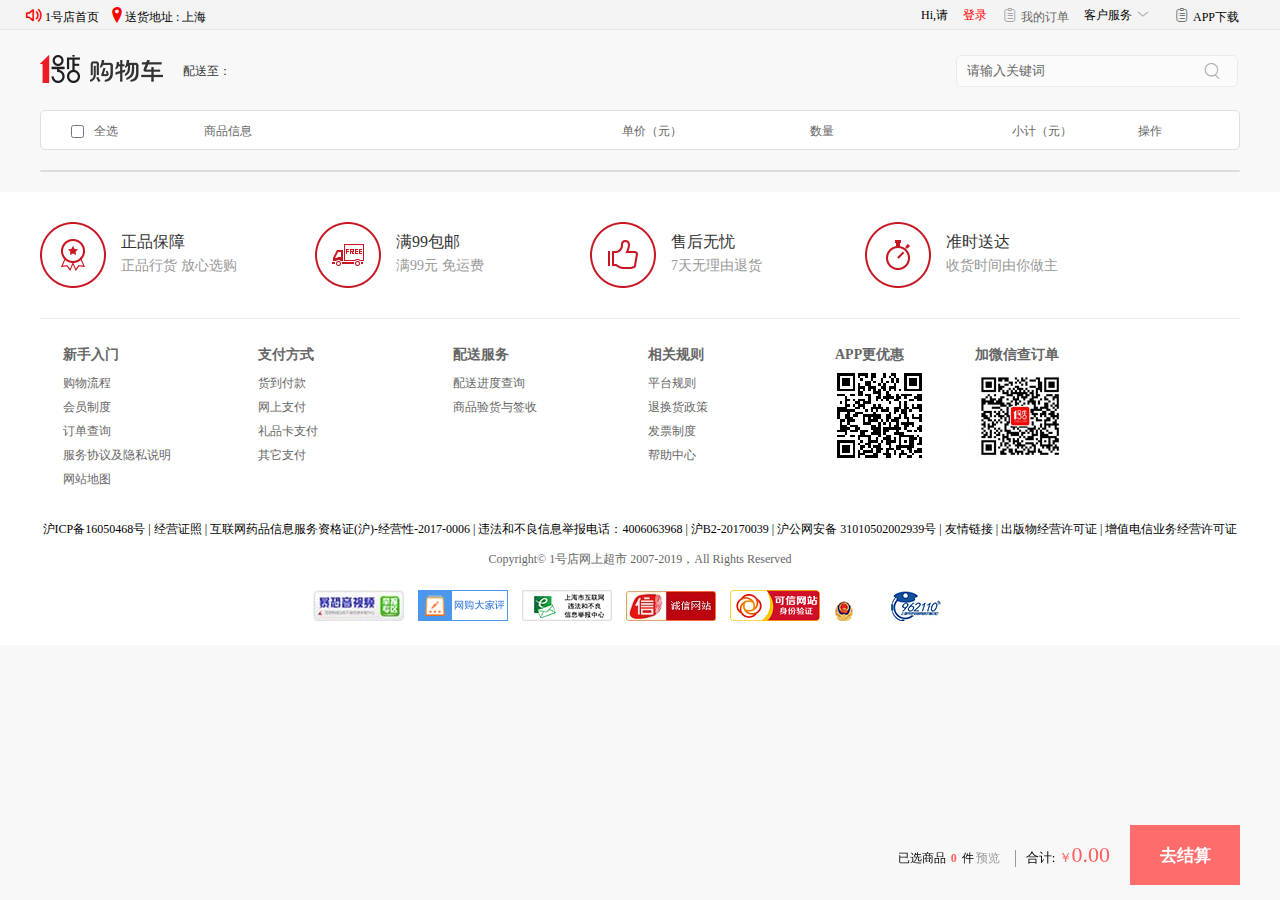
<file: shoppingCart.html>
<!DOCTYPE html>
<html lang="en">

<head>
    <meta charset="UTF-8">
    <meta name="viewport" content="width=device-width, initial-scale=1.0">
    <title>购物车</title>
    <link rel="stylesheet" href="iconfont/iconfont.css">
    <link rel="stylesheet" href="css/public.css">
    <link rel="stylesheet" href="css/shoppingCart.css">
    <script src="./js/jquery-3.2.1.min.js"></script>
    <script src="./js/productList.js"></script>
    <script src="./js/shoppingCart.js"></script>
    <script src="./js/index.js"></script>
    <script src="./js/check.js"></script>
</head>

<body>
    <div class="shopping_head">
        <div class="shopping_head_top conter2">
            <a href="./index.html"> <span><i class="iconfont icon-tongzhi"></i> 1号店首页</span></a>
            <a href="">
                <h3> <i class="iconfont icon-dizhi"></i>送货地址 : 上海</h3>
            </a>
            <ul>
                <li class="userInfo">晚上好,请 <a href="login.html">登录 </a></li>
                <li class="status"><a href="register.html">注册 </a></li>
                <li><a href=""> <i class="iconfont icon-dingdan"></i> 我的订单</a></li>
                <li><a href=""> 客户服务<i class="iconfont icon-jiantou9"></i></a></li>
                <li><a href=""> <i class="iconfont icon-dingdan"></i> APP下载</a></li>
            </ul>
        </div>
    </div>
    <div class="shopping_head_conter ">
        <div class="shopping_head_conter_t conter2 ">
            <div class="shopping_logo">
                <a href="index.html"></a>
                <a href="index.html"></a>
            </div>
            <span>配送至：</span>
            <!-- 购物车 -->
            <div class="shopping_search">
                <input type="text" value="请输入关键词">
                <i class="iconfont icon-ziyuan"></i>
            </div>
        </div>
    </div>
    <!--  -->
    <div class="shopping_list">
        <div class="shopping_list_t">
            <input class="quanxuan" type="checkbox">
            <b>全选</b>
            <span class="tit">商品信息</span>
            <span class="price">单价（元）</span>
            <span class="num">数量</span>
            <span class="total">小计（元）</span>
            <span class="act">操作</span>
        </div>
        <div class="shopping_lsit_c clear">

        </div>
    </div>
    </div>

    <div class="pay_box">
        <div class="pay_tools_bar">
            <!-- <div class="pay_tools_bar_l">
                <input class="quanxuan" type="checkbox">
                <p><b>全选（共<span>1</span>件）</b></p>
            </div> -->
            <div class="pay_tools_bar_r">
                <p>已选商品<span class="shuliang">0</span>件</p>
                <b>预览</b>
                <span>合计: <span>￥</span><b class="heji">0.00</b><i class="iconfont "></i></span>
                <button>去结算</button>
            </div>
        </div>
    </div>



    <!-- 尾部 -->
    <div class="footer">
        <div class="footer_t  content_shopping clear">
            <ul class="shoping_li">
                <li>
                    <img src="images/i_footer1.jpg" alt="">
                    <b>正品保障</b>
                    <span>正品行货 放心选购</span>
                </li>
                <li>
                    <img src="images/i_footer2.jpg" alt="">
                    <b>满99包邮</b>
                    <span>满99元 免运费</span>
                </li>
                <li>
                    <img src="images/i_footer3.jpg" alt="">
                    <b>售后无忧</b>
                    <span> 7天无理由退货</span>
                </li>
                <li>
                    <img src="images/i_footer4.jpg" alt="">
                    <b>准时送达</b>
                    <span>收货时间由你做主</span>
                </li>
            </ul>
        </div>
        <div class="footer_c content_shopping clear">
            <dl>
                <dt>新手入门</dt>
                <dd><a href="">购物流程</a></dd>
                <dd><a href="">会员制度</a></dd>
                <dd><a href="">订单查询</a></dd>
                <dd><a href="">服务协议及隐私说明</a></dd>
                <dd><a href="">网站地图</a></dd>
            </dl>
            <dl>
                <dt>支付方式</dt>
                <dd><a href="">货到付款</a></dd>
                <dd><a href="">网上支付</a></dd>
                <dd><a href="">礼品卡支付</a></dd>
                <dd><a href="">其它支付</a></dd>
            </dl>
            <dl>
                <dt>配送服务</dt>
                <dd><a href="">配送进度查询</a></dd>
                <dd><a href="">商品验货与签收</a></dd>
            </dl>
            <dl>
                <dt>相关规则</dt>
                <dd><a href=""> 平台规则</a></dd>
                <dd><a href="">退换货政策</a></dd>
                <dd><a href="">发票制度</a></dd>
                <dd><a href="">帮助中心</a></dd>
            </dl>
            <!-- 二维码 -->
            <div class="footer_code">
                <div class="footer_code_l">
                    <p>APP更优惠</p>
                    <a href=""><img src="images/code1.png" alt=""></a>
                </div>
                <div class="footer_code_r"></div>
                <p> 加微信查订单</p>
                <img src="images/code2.jpg" alt="">
            </div>
        </div>
        <div class="footer_b">
            <p><a href="">沪ICP备16050468号</a> | <a href=""> 经营证照</a> | <a href="">互联网药品信息服务资格证(沪)-经营性-2017-0006</a> |
                <a href="">违法和不良信息举报电话：4006063968</a> | <a href=""> 沪B2-20170039 </a> | <a href="">沪公网安备
                    31010502002939号</a> | <a href="">友情链接</a> | <a href="">出版物经营许可证</a> | <a href="">增值电信业务经营许可证</a></p>
            </p>
            <span>Copyright© 1号店网上超市 2007-2019，All Rights Reserved</span>
        </div>
        <div class="trademark">
            <a href=""><img src="images/trademark1.jpg" alt=""></a>
            <a href=""><img src="images/trademark2.png" alt=""></a>
            <a href=""><img src="images/trademark3.jpg" alt=""></a>
            <a href=""><img src="images/trademark4.jpg" alt=""></a>
            <a href=""><img src="images/trademark5.png" alt=""></a>
            <a href=""><img src="images/trademark6.png" alt=""></a>
            <a href=""><img src="images/trademark7.jpg" alt=""></a>
        </div>
    </div>

    <script>
        $(() => { })
    </script>
</body>

</html>
</file>
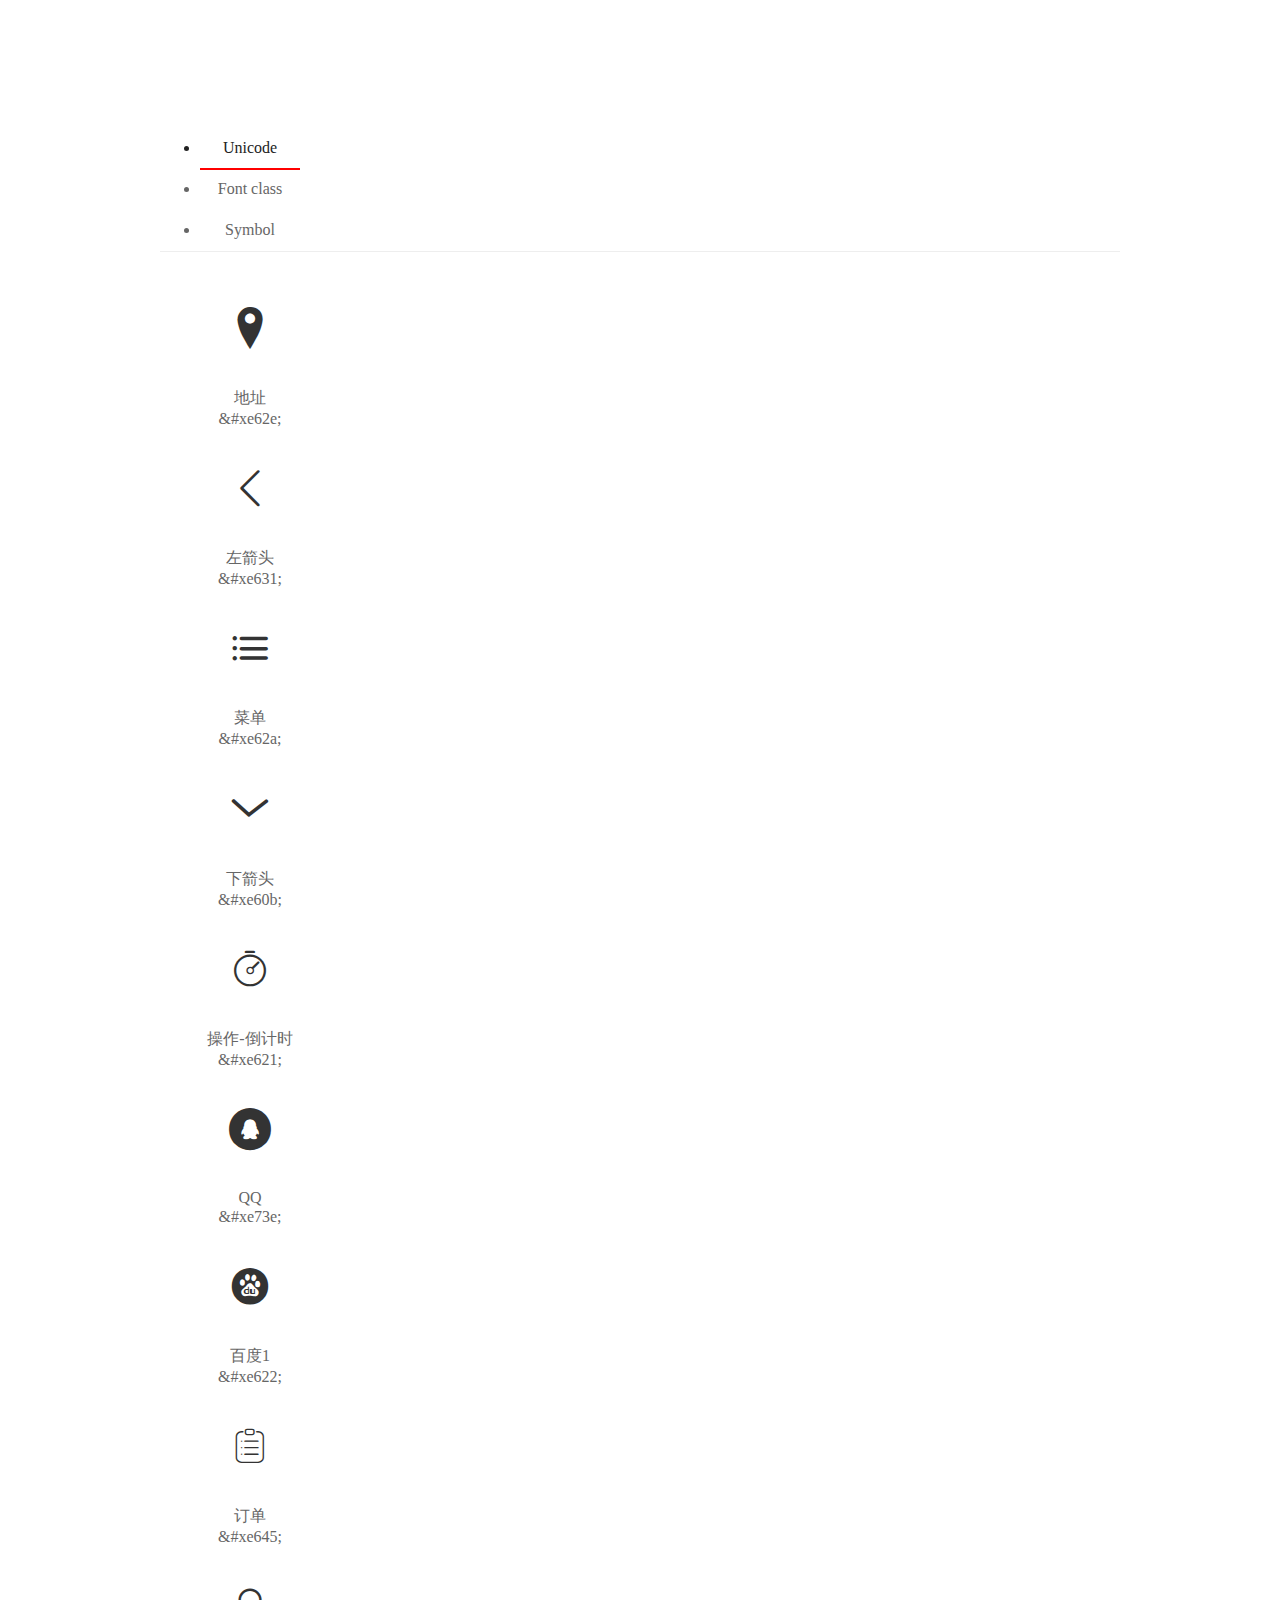
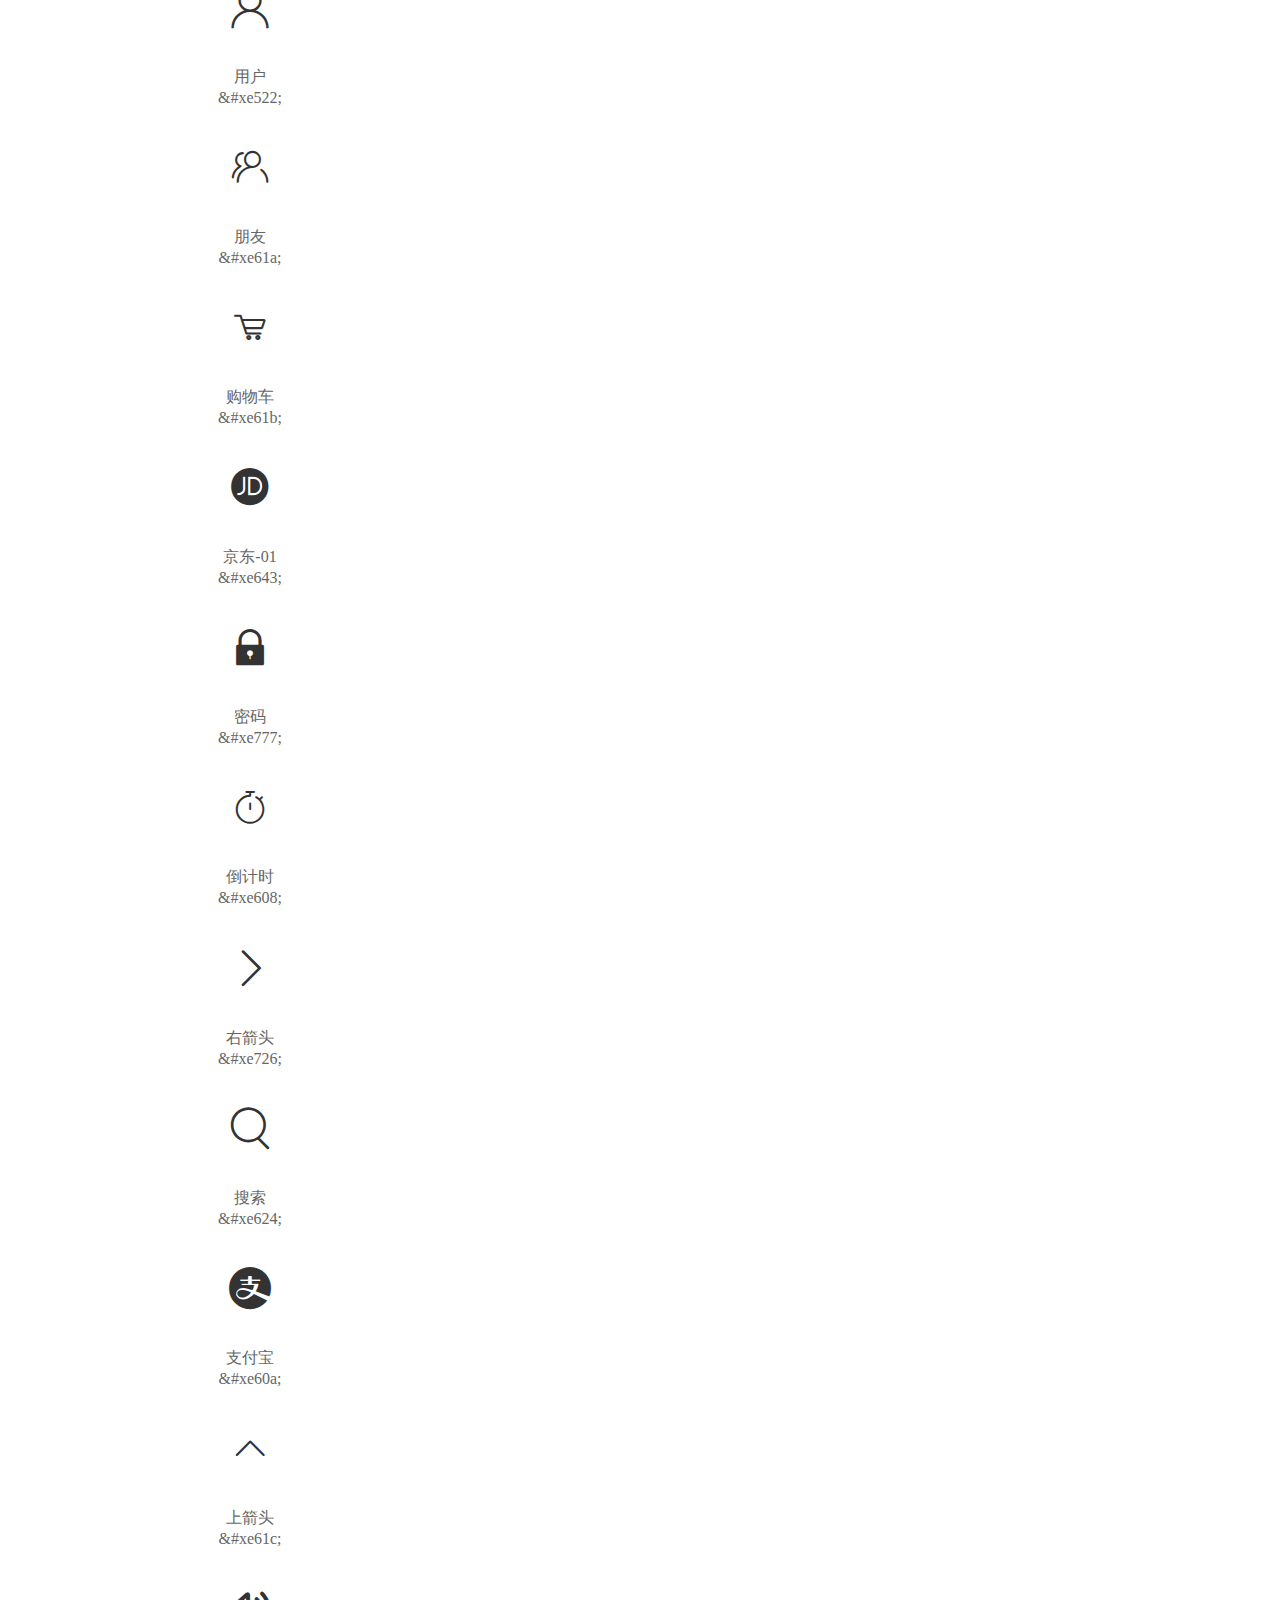
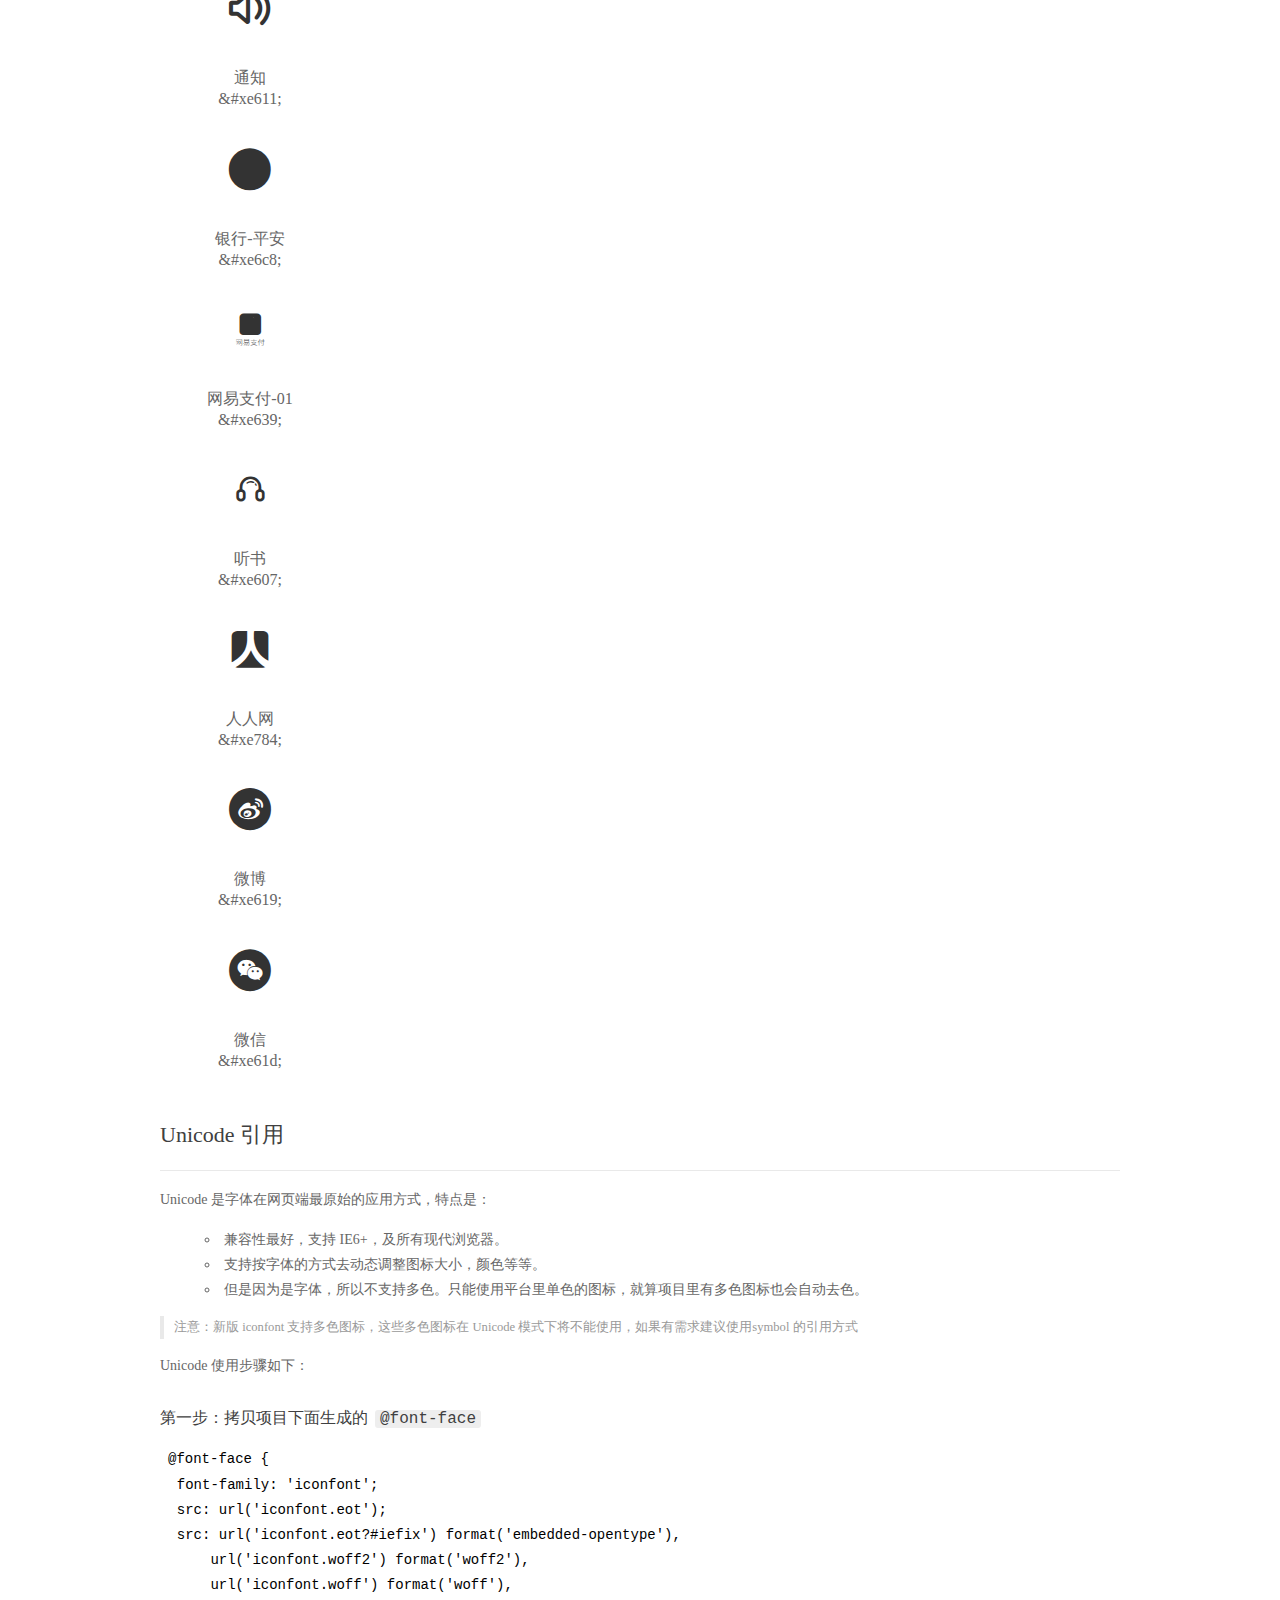
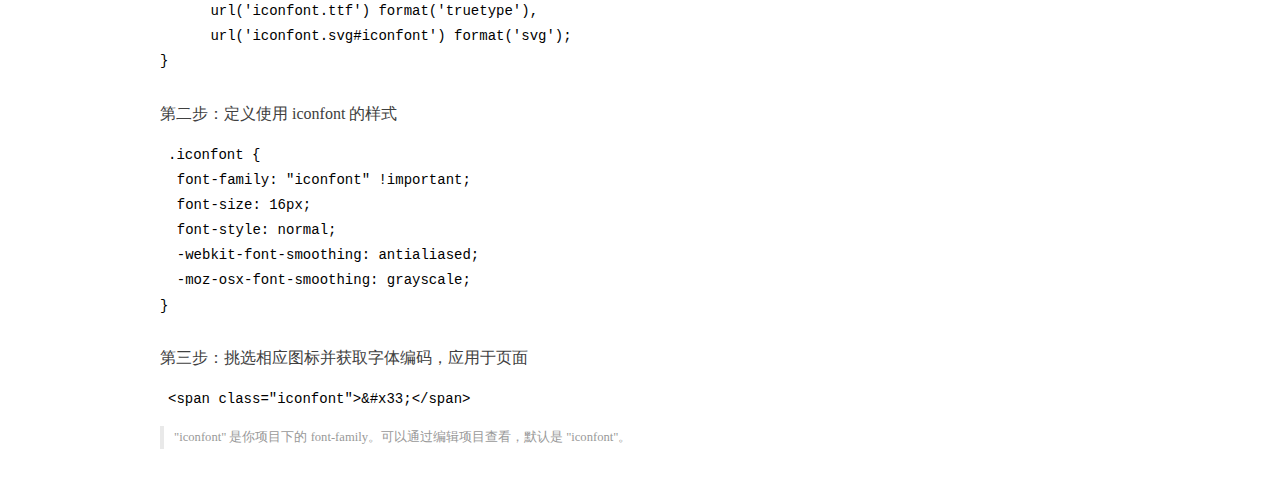
<file: iconfont/demo_index.html>
<!DOCTYPE html>
<html>
<head>
  <meta charset="utf-8"/>
  <title>IconFont Demo</title>
  <link rel="shortcut icon" href="https://img.alicdn.com/tps/i4/TB1_oz6GVXXXXaFXpXXJDFnIXXX-64-64.ico" type="image/x-icon"/>
  <link rel="stylesheet" href="https://g.alicdn.com/thx/cube/1.3.2/cube.min.css">
  <link rel="stylesheet" href="demo.css">
  <link rel="stylesheet" href="iconfont.css">
  <script src="iconfont.js"></script>
  <!-- jQuery -->
  <script src="https://a1.alicdn.com/oss/uploads/2018/12/26/7bfddb60-08e8-11e9-9b04-53e73bb6408b.js"></script>
  <!-- 代码高亮 -->
  <script src="https://a1.alicdn.com/oss/uploads/2018/12/26/a3f714d0-08e6-11e9-8a15-ebf944d7534c.js"></script>
</head>
<body>
  <div class="main">
    <h1 class="logo"><a href="https://www.iconfont.cn/" title="iconfont 首页" target="_blank">&#xe86b;</a></h1>
    <div class="nav-tabs">
      <ul id="tabs" class="dib-box">
        <li class="dib active"><span>Unicode</span></li>
        <li class="dib"><span>Font class</span></li>
        <li class="dib"><span>Symbol</span></li>
      </ul>
      
    </div>
    <div class="tab-container">
      <div class="content unicode" style="display: block;">
          <ul class="icon_lists dib-box">
          
            <li class="dib">
              <span class="icon iconfont">&#xe62e;</span>
                <div class="name">地址</div>
                <div class="code-name">&amp;#xe62e;</div>
              </li>
          
            <li class="dib">
              <span class="icon iconfont">&#xe631;</span>
                <div class="name">左箭头</div>
                <div class="code-name">&amp;#xe631;</div>
              </li>
          
            <li class="dib">
              <span class="icon iconfont">&#xe62a;</span>
                <div class="name">菜单</div>
                <div class="code-name">&amp;#xe62a;</div>
              </li>
          
            <li class="dib">
              <span class="icon iconfont">&#xe60b;</span>
                <div class="name">下箭头</div>
                <div class="code-name">&amp;#xe60b;</div>
              </li>
          
            <li class="dib">
              <span class="icon iconfont">&#xe621;</span>
                <div class="name">操作-倒计时</div>
                <div class="code-name">&amp;#xe621;</div>
              </li>
          
            <li class="dib">
              <span class="icon iconfont">&#xe73e;</span>
                <div class="name">QQ</div>
                <div class="code-name">&amp;#xe73e;</div>
              </li>
          
            <li class="dib">
              <span class="icon iconfont">&#xe622;</span>
                <div class="name">百度1</div>
                <div class="code-name">&amp;#xe622;</div>
              </li>
          
            <li class="dib">
              <span class="icon iconfont">&#xe645;</span>
                <div class="name">订单</div>
                <div class="code-name">&amp;#xe645;</div>
              </li>
          
            <li class="dib">
              <span class="icon iconfont">&#xe522;</span>
                <div class="name">用户</div>
                <div class="code-name">&amp;#xe522;</div>
              </li>
          
            <li class="dib">
              <span class="icon iconfont">&#xe61a;</span>
                <div class="name">朋友</div>
                <div class="code-name">&amp;#xe61a;</div>
              </li>
          
            <li class="dib">
              <span class="icon iconfont">&#xe61b;</span>
                <div class="name">购物车</div>
                <div class="code-name">&amp;#xe61b;</div>
              </li>
          
            <li class="dib">
              <span class="icon iconfont">&#xe643;</span>
                <div class="name">京东-01</div>
                <div class="code-name">&amp;#xe643;</div>
              </li>
          
            <li class="dib">
              <span class="icon iconfont">&#xe777;</span>
                <div class="name">密码</div>
                <div class="code-name">&amp;#xe777;</div>
              </li>
          
            <li class="dib">
              <span class="icon iconfont">&#xe608;</span>
                <div class="name">倒计时</div>
                <div class="code-name">&amp;#xe608;</div>
              </li>
          
            <li class="dib">
              <span class="icon iconfont">&#xe726;</span>
                <div class="name">右箭头</div>
                <div class="code-name">&amp;#xe726;</div>
              </li>
          
            <li class="dib">
              <span class="icon iconfont">&#xe624;</span>
                <div class="name">搜索</div>
                <div class="code-name">&amp;#xe624;</div>
              </li>
          
            <li class="dib">
              <span class="icon iconfont">&#xe60a;</span>
                <div class="name">支付宝</div>
                <div class="code-name">&amp;#xe60a;</div>
              </li>
          
            <li class="dib">
              <span class="icon iconfont">&#xe61c;</span>
                <div class="name">上箭头</div>
                <div class="code-name">&amp;#xe61c;</div>
              </li>
          
            <li class="dib">
              <span class="icon iconfont">&#xe611;</span>
                <div class="name">通知</div>
                <div class="code-name">&amp;#xe611;</div>
              </li>
          
            <li class="dib">
              <span class="icon iconfont">&#xe6c8;</span>
                <div class="name">银行-平安</div>
                <div class="code-name">&amp;#xe6c8;</div>
              </li>
          
            <li class="dib">
              <span class="icon iconfont">&#xe639;</span>
                <div class="name">网易支付-01</div>
                <div class="code-name">&amp;#xe639;</div>
              </li>
          
            <li class="dib">
              <span class="icon iconfont">&#xe607;</span>
                <div class="name">听书</div>
                <div class="code-name">&amp;#xe607;</div>
              </li>
          
            <li class="dib">
              <span class="icon iconfont">&#xe784;</span>
                <div class="name">人人网</div>
                <div class="code-name">&amp;#xe784;</div>
              </li>
          
            <li class="dib">
              <span class="icon iconfont">&#xe619;</span>
                <div class="name">微博</div>
                <div class="code-name">&amp;#xe619;</div>
              </li>
          
            <li class="dib">
              <span class="icon iconfont">&#xe61d;</span>
                <div class="name">微信</div>
                <div class="code-name">&amp;#xe61d;</div>
              </li>
          
          </ul>
          <div class="article markdown">
          <h2 id="unicode-">Unicode 引用</h2>
          <hr>

          <p>Unicode 是字体在网页端最原始的应用方式，特点是：</p>
          <ul>
            <li>兼容性最好，支持 IE6+，及所有现代浏览器。</li>
            <li>支持按字体的方式去动态调整图标大小，颜色等等。</li>
            <li>但是因为是字体，所以不支持多色。只能使用平台里单色的图标，就算项目里有多色图标也会自动去色。</li>
          </ul>
          <blockquote>
            <p>注意：新版 iconfont 支持多色图标，这些多色图标在 Unicode 模式下将不能使用，如果有需求建议使用symbol 的引用方式</p>
          </blockquote>
          <p>Unicode 使用步骤如下：</p>
          <h3 id="-font-face">第一步：拷贝项目下面生成的 <code>@font-face</code></h3>
<pre><code class="language-css"
>@font-face {
  font-family: 'iconfont';
  src: url('iconfont.eot');
  src: url('iconfont.eot?#iefix') format('embedded-opentype'),
      url('iconfont.woff2') format('woff2'),
      url('iconfont.woff') format('woff'),
      url('iconfont.ttf') format('truetype'),
      url('iconfont.svg#iconfont') format('svg');
}
</code></pre>
          <h3 id="-iconfont-">第二步：定义使用 iconfont 的样式</h3>
<pre><code class="language-css"
>.iconfont {
  font-family: "iconfont" !important;
  font-size: 16px;
  font-style: normal;
  -webkit-font-smoothing: antialiased;
  -moz-osx-font-smoothing: grayscale;
}
</code></pre>
          <h3 id="-">第三步：挑选相应图标并获取字体编码，应用于页面</h3>
<pre>
<code class="language-html"
>&lt;span class="iconfont"&gt;&amp;#x33;&lt;/span&gt;
</code></pre>
          <blockquote>
            <p>"iconfont" 是你项目下的 font-family。可以通过编辑项目查看，默认是 "iconfont"。</p>
          </blockquote>
          </div>
      </div>
      <div class="content font-class">
        <ul class="icon_lists dib-box">
          
          <li class="dib">
            <span class="icon iconfont icon-dizhi"></span>
            <div class="name">
              地址
            </div>
            <div class="code-name">.icon-dizhi
            </div>
          </li>
          
          <li class="dib">
            <span class="icon iconfont icon-iconfontjiantou1"></span>
            <div class="name">
              左箭头
            </div>
            <div class="code-name">.icon-iconfontjiantou1
            </div>
          </li>
          
          <li class="dib">
            <span class="icon iconfont icon-caidan"></span>
            <div class="name">
              菜单
            </div>
            <div class="code-name">.icon-caidan
            </div>
          </li>
          
          <li class="dib">
            <span class="icon iconfont icon-jiantou9"></span>
            <div class="name">
              下箭头
            </div>
            <div class="code-name">.icon-jiantou9
            </div>
          </li>
          
          <li class="dib">
            <span class="icon iconfont icon-caozuo-daojishi"></span>
            <div class="name">
              操作-倒计时
            </div>
            <div class="code-name">.icon-caozuo-daojishi
            </div>
          </li>
          
          <li class="dib">
            <span class="icon iconfont icon-QQ"></span>
            <div class="name">
              QQ
            </div>
            <div class="code-name">.icon-QQ
            </div>
          </li>
          
          <li class="dib">
            <span class="icon iconfont icon-baidu1"></span>
            <div class="name">
              百度1
            </div>
            <div class="code-name">.icon-baidu1
            </div>
          </li>
          
          <li class="dib">
            <span class="icon iconfont icon-dingdan"></span>
            <div class="name">
              订单
            </div>
            <div class="code-name">.icon-dingdan
            </div>
          </li>
          
          <li class="dib">
            <span class="icon iconfont icon-yonghu"></span>
            <div class="name">
              用户
            </div>
            <div class="code-name">.icon-yonghu
            </div>
          </li>
          
          <li class="dib">
            <span class="icon iconfont icon-pengyou"></span>
            <div class="name">
              朋友
            </div>
            <div class="code-name">.icon-pengyou
            </div>
          </li>
          
          <li class="dib">
            <span class="icon iconfont icon-gouwuche"></span>
            <div class="name">
              购物车
            </div>
            <div class="code-name">.icon-gouwuche
            </div>
          </li>
          
          <li class="dib">
            <span class="icon iconfont icon-jingdong-"></span>
            <div class="name">
              京东-01
            </div>
            <div class="code-name">.icon-jingdong-
            </div>
          </li>
          
          <li class="dib">
            <span class="icon iconfont icon-mima"></span>
            <div class="name">
              密码
            </div>
            <div class="code-name">.icon-mima
            </div>
          </li>
          
          <li class="dib">
            <span class="icon iconfont icon-xiaochengxu_tubiao"></span>
            <div class="name">
              倒计时
            </div>
            <div class="code-name">.icon-xiaochengxu_tubiao
            </div>
          </li>
          
          <li class="dib">
            <span class="icon iconfont icon-youjiantou"></span>
            <div class="name">
              右箭头
            </div>
            <div class="code-name">.icon-youjiantou
            </div>
          </li>
          
          <li class="dib">
            <span class="icon iconfont icon-ziyuan"></span>
            <div class="name">
              搜索
            </div>
            <div class="code-name">.icon-ziyuan
            </div>
          </li>
          
          <li class="dib">
            <span class="icon iconfont icon-zhifubao"></span>
            <div class="name">
              支付宝
            </div>
            <div class="code-name">.icon-zhifubao
            </div>
          </li>
          
          <li class="dib">
            <span class="icon iconfont icon-arrowTop"></span>
            <div class="name">
              上箭头
            </div>
            <div class="code-name">.icon-arrowTop
            </div>
          </li>
          
          <li class="dib">
            <span class="icon iconfont icon-tongzhi"></span>
            <div class="name">
              通知
            </div>
            <div class="code-name">.icon-tongzhi
            </div>
          </li>
          
          <li class="dib">
            <span class="icon iconfont icon-yinhang-pingan"></span>
            <div class="name">
              银行-平安
            </div>
            <div class="code-name">.icon-yinhang-pingan
            </div>
          </li>
          
          <li class="dib">
            <span class="icon iconfont icon-wangyizhifu-"></span>
            <div class="name">
              网易支付-01
            </div>
            <div class="code-name">.icon-wangyizhifu-
            </div>
          </li>
          
          <li class="dib">
            <span class="icon iconfont icon-tingshu"></span>
            <div class="name">
              听书
            </div>
            <div class="code-name">.icon-tingshu
            </div>
          </li>
          
          <li class="dib">
            <span class="icon iconfont icon-renrenwang"></span>
            <div class="name">
              人人网
            </div>
            <div class="code-name">.icon-renrenwang
            </div>
          </li>
          
          <li class="dib">
            <span class="icon iconfont icon-weibo1"></span>
            <div class="name">
              微博
            </div>
            <div class="code-name">.icon-weibo1
            </div>
          </li>
          
          <li class="dib">
            <span class="icon iconfont icon-weixin"></span>
            <div class="name">
              微信
            </div>
            <div class="code-name">.icon-weixin
            </div>
          </li>
          
        </ul>
        <div class="article markdown">
        <h2 id="font-class-">font-class 引用</h2>
        <hr>

        <p>font-class 是 Unicode 使用方式的一种变种，主要是解决 Unicode 书写不直观，语意不明确的问题。</p>
        <p>与 Unicode 使用方式相比，具有如下特点：</p>
        <ul>
          <li>兼容性良好，支持 IE8+，及所有现代浏览器。</li>
          <li>相比于 Unicode 语意明确，书写更直观。可以很容易分辨这个 icon 是什么。</li>
          <li>因为使用 class 来定义图标，所以当要替换图标时，只需要修改 class 里面的 Unicode 引用。</li>
          <li>不过因为本质上还是使用的字体，所以多色图标还是不支持的。</li>
        </ul>
        <p>使用步骤如下：</p>
        <h3 id="-fontclass-">第一步：引入项目下面生成的 fontclass 代码：</h3>
<pre><code class="language-html">&lt;link rel="stylesheet" href="./iconfont.css"&gt;
</code></pre>
        <h3 id="-">第二步：挑选相应图标并获取类名，应用于页面：</h3>
<pre><code class="language-html">&lt;span class="iconfont icon-xxx"&gt;&lt;/span&gt;
</code></pre>
        <blockquote>
          <p>"
            iconfont" 是你项目下的 font-family。可以通过编辑项目查看，默认是 "iconfont"。</p>
        </blockquote>
      </div>
      </div>
      <div class="content symbol">
          <ul class="icon_lists dib-box">
          
            <li class="dib">
                <svg class="icon svg-icon" aria-hidden="true">
                  <use xlink:href="#icon-dizhi"></use>
                </svg>
                <div class="name">地址</div>
                <div class="code-name">#icon-dizhi</div>
            </li>
          
            <li class="dib">
                <svg class="icon svg-icon" aria-hidden="true">
                  <use xlink:href="#icon-iconfontjiantou1"></use>
                </svg>
                <div class="name">左箭头</div>
                <div class="code-name">#icon-iconfontjiantou1</div>
            </li>
          
            <li class="dib">
                <svg class="icon svg-icon" aria-hidden="true">
                  <use xlink:href="#icon-caidan"></use>
                </svg>
                <div class="name">菜单</div>
                <div class="code-name">#icon-caidan</div>
            </li>
          
            <li class="dib">
                <svg class="icon svg-icon" aria-hidden="true">
                  <use xlink:href="#icon-jiantou9"></use>
                </svg>
                <div class="name">下箭头</div>
                <div class="code-name">#icon-jiantou9</div>
            </li>
          
            <li class="dib">
                <svg class="icon svg-icon" aria-hidden="true">
                  <use xlink:href="#icon-caozuo-daojishi"></use>
                </svg>
                <div class="name">操作-倒计时</div>
                <div class="code-name">#icon-caozuo-daojishi</div>
            </li>
          
            <li class="dib">
                <svg class="icon svg-icon" aria-hidden="true">
                  <use xlink:href="#icon-QQ"></use>
                </svg>
                <div class="name">QQ</div>
                <div class="code-name">#icon-QQ</div>
            </li>
          
            <li class="dib">
                <svg class="icon svg-icon" aria-hidden="true">
                  <use xlink:href="#icon-baidu1"></use>
                </svg>
                <div class="name">百度1</div>
                <div class="code-name">#icon-baidu1</div>
            </li>
          
            <li class="dib">
                <svg class="icon svg-icon" aria-hidden="true">
                  <use xlink:href="#icon-dingdan"></use>
                </svg>
                <div class="name">订单</div>
                <div class="code-name">#icon-dingdan</div>
            </li>
          
            <li class="dib">
                <svg class="icon svg-icon" aria-hidden="true">
                  <use xlink:href="#icon-yonghu"></use>
                </svg>
                <div class="name">用户</div>
                <div class="code-name">#icon-yonghu</div>
            </li>
          
            <li class="dib">
                <svg class="icon svg-icon" aria-hidden="true">
                  <use xlink:href="#icon-pengyou"></use>
                </svg>
                <div class="name">朋友</div>
                <div class="code-name">#icon-pengyou</div>
            </li>
          
            <li class="dib">
                <svg class="icon svg-icon" aria-hidden="true">
                  <use xlink:href="#icon-gouwuche"></use>
                </svg>
                <div class="name">购物车</div>
                <div class="code-name">#icon-gouwuche</div>
            </li>
          
            <li class="dib">
                <svg class="icon svg-icon" aria-hidden="true">
                  <use xlink:href="#icon-jingdong-"></use>
                </svg>
                <div class="name">京东-01</div>
                <div class="code-name">#icon-jingdong-</div>
            </li>
          
            <li class="dib">
                <svg class="icon svg-icon" aria-hidden="true">
                  <use xlink:href="#icon-mima"></use>
                </svg>
                <div class="name">密码</div>
                <div class="code-name">#icon-mima</div>
            </li>
          
            <li class="dib">
                <svg class="icon svg-icon" aria-hidden="true">
                  <use xlink:href="#icon-xiaochengxu_tubiao"></use>
                </svg>
                <div class="name">倒计时</div>
                <div class="code-name">#icon-xiaochengxu_tubiao</div>
            </li>
          
            <li class="dib">
                <svg class="icon svg-icon" aria-hidden="true">
                  <use xlink:href="#icon-youjiantou"></use>
                </svg>
                <div class="name">右箭头</div>
                <div class="code-name">#icon-youjiantou</div>
            </li>
          
            <li class="dib">
                <svg class="icon svg-icon" aria-hidden="true">
                  <use xlink:href="#icon-ziyuan"></use>
                </svg>
                <div class="name">搜索</div>
                <div class="code-name">#icon-ziyuan</div>
            </li>
          
            <li class="dib">
                <svg class="icon svg-icon" aria-hidden="true">
                  <use xlink:href="#icon-zhifubao"></use>
                </svg>
                <div class="name">支付宝</div>
                <div class="code-name">#icon-zhifubao</div>
            </li>
          
            <li class="dib">
                <svg class="icon svg-icon" aria-hidden="true">
                  <use xlink:href="#icon-arrowTop"></use>
                </svg>
                <div class="name">上箭头</div>
                <div class="code-name">#icon-arrowTop</div>
            </li>
          
            <li class="dib">
                <svg class="icon svg-icon" aria-hidden="true">
                  <use xlink:href="#icon-tongzhi"></use>
                </svg>
                <div class="name">通知</div>
                <div class="code-name">#icon-tongzhi</div>
            </li>
          
            <li class="dib">
                <svg class="icon svg-icon" aria-hidden="true">
                  <use xlink:href="#icon-yinhang-pingan"></use>
                </svg>
                <div class="name">银行-平安</div>
                <div class="code-name">#icon-yinhang-pingan</div>
            </li>
          
            <li class="dib">
                <svg class="icon svg-icon" aria-hidden="true">
                  <use xlink:href="#icon-wangyizhifu-"></use>
                </svg>
                <div class="name">网易支付-01</div>
                <div class="code-name">#icon-wangyizhifu-</div>
            </li>
          
            <li class="dib">
                <svg class="icon svg-icon" aria-hidden="true">
                  <use xlink:href="#icon-tingshu"></use>
                </svg>
                <div class="name">听书</div>
                <div class="code-name">#icon-tingshu</div>
            </li>
          
            <li class="dib">
                <svg class="icon svg-icon" aria-hidden="true">
                  <use xlink:href="#icon-renrenwang"></use>
                </svg>
                <div class="name">人人网</div>
                <div class="code-name">#icon-renrenwang</div>
            </li>
          
            <li class="dib">
                <svg class="icon svg-icon" aria-hidden="true">
                  <use xlink:href="#icon-weibo1"></use>
                </svg>
                <div class="name">微博</div>
                <div class="code-name">#icon-weibo1</div>
            </li>
          
            <li class="dib">
                <svg class="icon svg-icon" aria-hidden="true">
                  <use xlink:href="#icon-weixin"></use>
                </svg>
                <div class="name">微信</div>
                <div class="code-name">#icon-weixin</div>
            </li>
          
          </ul>
          <div class="article markdown">
          <h2 id="symbol-">Symbol 引用</h2>
          <hr>

          <p>这是一种全新的使用方式，应该说这才是未来的主流，也是平台目前推荐的用法。相关介绍可以参考这篇<a href="">文章</a>
            这种用法其实是做了一个 SVG 的集合，与另外两种相比具有如下特点：</p>
          <ul>
            <li>支持多色图标了，不再受单色限制。</li>
            <li>通过一些技巧，支持像字体那样，通过 <code>font-size</code>, <code>color</code> 来调整样式。</li>
            <li>兼容性较差，支持 IE9+，及现代浏览器。</li>
            <li>浏览器渲染 SVG 的性能一般，还不如 png。</li>
          </ul>
          <p>使用步骤如下：</p>
          <h3 id="-symbol-">第一步：引入项目下面生成的 symbol 代码：</h3>
<pre><code class="language-html">&lt;script src="./iconfont.js"&gt;&lt;/script&gt;
</code></pre>
          <h3 id="-css-">第二步：加入通用 CSS 代码（引入一次就行）：</h3>
<pre><code class="language-html">&lt;style&gt;
.icon {
  width: 1em;
  height: 1em;
  vertical-align: -0.15em;
  fill: currentColor;
  overflow: hidden;
}
&lt;/style&gt;
</code></pre>
          <h3 id="-">第三步：挑选相应图标并获取类名，应用于页面：</h3>
<pre><code class="language-html">&lt;svg class="icon" aria-hidden="true"&gt;
  &lt;use xlink:href="#icon-xxx"&gt;&lt;/use&gt;
&lt;/svg&gt;
</code></pre>
          </div>
      </div>

    </div>
  </div>
  <script>
  $(document).ready(function () {
      $('.tab-container .content:first').show()

      $('#tabs li').click(function (e) {
        var tabContent = $('.tab-container .content')
        var index = $(this).index()

        if ($(this).hasClass('active')) {
          return
        } else {
          $('#tabs li').removeClass('active')
          $(this).addClass('active')

          tabContent.hide().eq(index).fadeIn()
        }
      })
    })
  </script>
</body>
</html>
</file>
<file: iconfont/iconfont.css>
@font-face {font-family: "iconfont";
  src: url('iconfont.eot?t=1588516281811'); /* IE9 */
  src: url('iconfont.eot?t=1588516281811#iefix') format('embedded-opentype'), /* IE6-IE8 */
  url('[data-uri]') format('woff2'),
  url('iconfont.woff?t=1588516281811') format('woff'),
  url('iconfont.ttf?t=1588516281811') format('truetype'), /* chrome, firefox, opera, Safari, Android, iOS 4.2+ */
  url('iconfont.svg?t=1588516281811#iconfont') format('svg'); /* iOS 4.1- */
}

.iconfont {
  font-family: "iconfont" !important;
  font-size: 16px;
  font-style: normal;
  -webkit-font-smoothing: antialiased;
  -moz-osx-font-smoothing: grayscale;
}

.icon-dizhi:before {
  content: "\e62e";
}

.icon-iconfontjiantou1:before {
  content: "\e631";
}

.icon-caidan:before {
  content: "\e62a";
}

.icon-jiantou9:before {
  content: "\e60b";
}

.icon-caozuo-daojishi:before {
  content: "\e621";
}

.icon-QQ:before {
  content: "\e73e";
}

.icon-baidu1:before {
  content: "\e622";
}

.icon-dingdan:before {
  content: "\e645";
}

.icon-yonghu:before {
  content: "\e522";
}

.icon-pengyou:before {
  content: "\e61a";
}

.icon-gouwuche:before {
  content: "\e61b";
}

.icon-jingdong-:before {
  content: "\e643";
}

.icon-mima:before {
  content: "\e777";
}

.icon-xiaochengxu_tubiao:before {
  content: "\e608";
}

.icon-youjiantou:before {
  content: "\e726";
}

.icon-ziyuan:before {
  content: "\e624";
}

.icon-zhifubao:before {
  content: "\e60a";
}

.icon-arrowTop:before {
  content: "\e61c";
}

.icon-tongzhi:before {
  content: "\e611";
}

.icon-yinhang-pingan:before {
  content: "\e6c8";
}

.icon-wangyizhifu-:before {
  content: "\e639";
}

.icon-tingshu:before {
  content: "\e607";
}

.icon-renrenwang:before {
  content: "\e784";
}

.icon-weibo1:before {
  content: "\e619";
}

.icon-weixin:before {
  content: "\e61d";
}
</file>
<file: css/public.css>
@charset "UTF-8";
/* 公共样式 */
html, body, ul, li, ol, dl, dd, dt, p, h1, h2, h3, h4, h5, h6, form, fieldset, legend, img, input, figure, figcaption {
  margin: 0;
  padding: 0; }

* {
  /* 让所有的元素触发怪异盒模型 */
  box-sizing: border-box; }

h1, h2, h3, h4, h5, h6 {
  font-size: 16px;
  font-weight: normal; }

ul, ol, li {
  list-style: none; }

a, u {
  text-decoration: none;
  color: black; }

b, strong {
  font-weight: normal; }

em, i {
  font-style: normal; }

img {
  border: 0;
  display: block;
  /*清除图片下面的大于3px的间距*/ }

input {
  border: 0;
  outline: none;
  display: block; }

button {
  border: 0; }

/* 解决高度塌陷 */
.clear {
  zoom: 1; }

.clear:after {
  content: "";
  clear: both;
  display: block;
  height: 0;
  overflow: hidden;
  visibility: hidden; }

.conter {
  width: 1070px;
  margin: 0 auto; }

.conter2 {
  width: 1228px;
  margin: 0 auto; }

a:hover {
  color: red; }

/* 登录注册头尾 */
.login_head {
  width: 1200px;
  height: 82px;
  margin: 0 auto;
  padding-top: 13px; }

.login_head > a > img {
  float: left;
  width: 145px;
  height: 55px; }

.login_head > span {
  float: right;
  line-height: 18px;
  font-family: "SimSun";
  color: #999;
  font-size: 12px;
  line-height: 40px; }

.login_head > span > a {
  margin: 0 30px 0 8px;
  color: #06c; }

.login_head_help {
  width: 88px;
  float: right;
  border: 1px solid white; }

.login_head_help:hover {
  border: 1px #dedede solid; }

.login_head_help > dl > dt > b {
  width: 16px;
  height: 18px;
  display: inline-block;
  margin-right: 6px;
  background: url(../images/regist.png?e829f75) no-repeat -344px 0;
  vertical-align: middle; }

.login_head_help > dl > dt > a > i {
  padding-right: 18px;
  background: url(../images/regist.png?e829f75) no-repeat right -26px;
  color: #333; }

.login_head_help > dl {
  font-size: 12px;
  line-height: 26px; }

.login_head_help:hover dl dd {
  width: 86px;
  display: block; }

.login_head_help > dl > dd {
  padding-left: 20px;
  display: none;
  border-top: 1px #dedede dashed; }

/*首页 头顶 */
.head {
  height: 30px;
  background-color: #f4f4f4;
  border-bottom: solid #e5e5e5 1px;
  overflow: hidden; }

.head_top {
  height: 30px;
  font-size: 12px;
  line-height: 30px; }

.head_top h3 {
  float: left;
  padding: 0 30PX 0 10px;
  font-size: 12px; }

.head_top > ul {
  float: right; }

.head_top ul li:nth-child(1) a {
  color: red; }

.head_top ul li:nth-child(2) a:hover {
  color: red; }

.head_top > ul > li {
  float: left;
  margin-right: 15px; }

.head_top > ul > li:nth-child(2) a {
  color: #aaa; }

.head_top > a > span {
  float: left; }

.icon-dizhi, .icon-tongzhi {
  color: red; }

.head_conter_t {
  height: 140px; }

/* head_conter */
.head_conter {
  background-color: white;
  height: 180px; }

.head_conter_t {
  text-align: center; }

.logo {
  position: absolute; }

.logo > a > img:nth-child(1) {
  width: 140px; }

.logo > a {
  float: left; }

.logo > a:nth-child(2) {
  position: relative;
  top: 25px; }

.logo > a > img:nth-child(2) {
  height: 90px;
  width: 160px; }

/* 购物车 */
.search {
  width: 650px;
  position: relative;
  margin-top: 50px;
  float: right; }

.search > input {
  position: absolute;
  left: 0;
  border-radius: 100px;
  width: 510px;
  height: 40px;
  border: solid #e5e5e5 1px; }

.search input[placeholder], .search input[value] {
  padding-left: 30px; }

.search input::-webkit-input-placeholder {
  margin-left: 20px; }

.search > input:hover {
  border: 1px solid red; }

.search .icon-gouwuche, .search .icon-ziyuan {
  font-size: 24px; }

.search > i {
  position: absolute;
  right: 160px;
  border: 0;
  top: 7px;
  height: 38px; }

.search > button {
  cursor: pointer; 
}

.search > a {
  position: absolute;
  right: 0;
  width: 122px;
  height: 40px;
  line-height: 40px;
  border-radius: 100px;
  border: solid #e5e5e5 1px;
  padding-right: 4px; }

.search > a > i {
  padding-right: 4px; }

.search > button {
  font-size: 16px;
  height: 40px;
  background-color: white; }

.search_b {
  position: absolute;
  right: 248px;
  top: 125px; }

.search_b > p > a {
  font-size: 14px;
  color: #aaa;
  margin-left: 9px; }

.search_b > p > a:hover {
  color: black; }

.head_footer {
  height: 40px;
  line-height: 40px; }

.head_category {
  float: left;
  height: 40px;
  width: 140px;
  background-color: #ff4040;
  text-align: center;
  color: white;
   cursor: pointer;
}

.head_category  .icon-jiantou9 {
  display: inline-block;
  font-size: 12px; }

.head_category:hover .icon-jiantou9{
    transform: rotate(180deg);
}

.head_footer > ul {
  float: left; }

.head_footer > ul > li {
  float: left;
  margin-left: 20px; }

  



/* 尾部 */
.footer {
  background-color: white; }

.footer_t {
  padding: 30px 0;
  border-bottom: 1px solid #ebebeb; }

.footer_t > ul > li {
  float: left;
  width: 205px;
  margin: 0 35px; }

.footer_t > ul > li:nth-child(1) {
  margin-left: 0; }

.footer_t > ul > li > img {
  float: left;
  display: block;
  width: 66px;
  height: 66px;
  margin-right: 15px; }

.footer_t > ul > li > b {
  display: block;
  margin-top: 10px;
  font-size: 16px;
  color: #333; }

.footer_t > ul > li > span {
  font-size: 14px;
  color: #999;
  line-height: 26px; }

.footer_c {
  padding-top: 20px;
  padding-left: 15px; }

.footer_c dl {
  float: left;
  display: block;
  width: 195px; }

.footer_c dt {
  padding: 0 8px;
  line-height: 32px;
  color: #666;
  font-size: 14px;
  font-weight: bold; }

.footer_c dd > a {
  height: 24px;
  padding: 0 8px;
  line-height: 24px;
  font-size: 12px;
  color: #666; }

.footer_c dd > a:hover {
  color: red; }

.footer_code_l, .footer_code_r {
  float: left; }

.footer_code_l {
  margin-right: 50px; }

.footer_code p {
  line-height: 32px;
  font-size: 14px;
  font-weight: bold;
  color: #666; }

.footer_b {
  margin-top: 30px;
  text-align: center;
  font-size: 12px; }

.footer_b > p {
  display: inline;
  overflow: hidden; }

.footer_b > span {
  color: #666;
  display: block;
  line-height: 100%;
  margin: 15px 0; }

.trademark {
  padding: 10px 0 20px;
  text-align: center; }

.trademark > a {
  display: inline-block;
  margin-right: 10px; }

.trademark > img {
  width: 90px;
  height: 30px; }
</file>
<file: css/goldMall.css>
body{
    background-color: #f5f5f5;
    
}

.wuyi_conter{
    width: 1228px;
    margin:0 auto;
}


/* 头顶 */
.pro_head{
    height: 30px;
    background-color: #f4f4f4;
    border-bottom: solid #e5e5e5 1px;
    overflow: hidden;
}
.pro_head_top{
    height: 30px;
    font-size: 12px;
    line-height: 30px;
    padding-left: 10px;
}
.pro_head_top h3{
    float: left;
    padding:0 30PX 0 20px;
    font-size: 12px;
    
}
.pro_head_top>ul{
    float: right;
}
/* .pro_head_top ul li:nth-child(1) ,.pro_head_top ul li:nth-child(1) a{
    color: red;
} */
.pro_head_top ul li:nth-child(2) a:hover{
    color: red;
}
.pro_head_top>ul>li{
    float: left;
    margin-right: 15px;
}
.pro_head_top>ul>li:nth-child(2) a{
    color: #aaa;
}
.pro_head_top>ul>li:nth-child(3)>a,.pro_head_top>ul>li:nth-child(4)>a{
    color: #666;
}
.pro_head_top>a>span{
    float: left;
}
.icon-dizhi, .icon-tongzhi{
    color: red;
}


.pro_head_top .icon-jiantou9{
    font-size: 12px;
    color: #aaa;
    margin:0 10px 0 5px;
}

/* head_conter */
.pro_head_conter{
    background-color: white;
    height: 90px;
}
.pro_head_conter_t{
    height: 60px;
    text-align: center;
}

.pro_logo{
   float: left;

}
.pro_logo>a:nth-child(1){
    display: block;
    float: left;
    width: 124px;
    height: 90px;
    padding-top: 35px;
  
}
.pro_logo>a:nth-child(1) img{
    width: 124px;
    height: 33px;
}
.pro_logo>a:nth-child(2){
    display: block;
    float: left;
    width: 219px;
    height: 90px;
}
.pro_logo>a:nth-child(2) img{
    width: 219px;
    height: 90px;
}
.pro_logo>a{
    float: left;
}
.pro_head_conter_t>ul{
    float: left;
    margin-top: 10px;
    margin-left: 45px;
}

.pro_head_conter_t>ul>li:nth-child(1) a{
    font-weight: 600;
    color: #bc9c66;
}
.pro_head_conter_t>ul>li:nth-child(2) a:hover{
    color: #bc9c66;
    
}
.pro_head_conter_t>ul>li{
    float: left;
    height: 100%;
    line-height: 70px;
    font-size: 16px;
    margin-left: 70px;
}

/* 购物车 */

.pro_show{
    float: right;
    width: 130px;
    height: 40px;
    box-sizing: border-box;
    -moz-box-sizing: border-box;
    -webkit-box-sizing: border-box;
    background: #fff;
    border: 1px solid #d7d7d7;
    padding: 9px 0 9px;
    text-align: center;
    line-height: 20px; 
    margin-top: 30px;
}
 .pro_show>a{
     font-size: 16px;
    display: block;
    height: 20px;
    overflow: hidden;
    color: #666;
}

/* banner */
.wuyi_banner{
   padding:50px 0  60px 0;
}

.wuyi_banner_l{
    box-shadow: 15px 0px 20px 5px rgba(71,71,71,0.22);
    text-align: center;
    float: left;
    width: 320px;
    height: 430px;
    background:url(../images/wuyi-info-bg.png) ;
    line-height: 80px;
}
.wuyi_banner_l>span{
    display: inline-block;
    border-radius: 50%;
    width: 94px;
    height: 94px;
    margin-top: 50px;
    border: 6px solid #fff;
    box-shadow: 0px 0px 25px 0px rgba(71,71,71,0.22);
    background-color: #ececec;
    overflow: hidden;
}
.wuyi_banner_l>h3{
    font-size: 16px;
    color: #8e8abf;
    margin-right: 10px;
    font-weight: 600;
    vertical-align: 4px;
}
.wuyi_banner_l>h3>i{
    font-size: 28px;
   position: relative;
   top: 5px;
}
.wuyi_banner_l>span>img{
    width: 82px;
    height: 82px;
}
.wuyi_banner_l>button{
    margin: 48px auto 0;
    color: #fff;
    text-align: center;
    background-color: #a29fc0;
    width: 200px;
    height: 50px;
    font-size: 14px;
    line-height: 50px;
    -webkit-border-radius: 50px;
    border-radius: 50px;
    cursor: pointer;
    box-shadow: 0px 7px 10px 0px rgba(71,71,71,0.22);
}
.wuyi_banner_l>button:hover{
    background-color: #a38fcf;
}

.wuyi_banner_c{
    float: left;
    width: 635px;
    height: 430px;
    margin-top: 10px;
}

.wuyi_banner_c>img{
    width: 635px;
    height: 430px;
}


.wuyi_banner_r{
    float: right;
    margin-left: 10px;
}
.wuyi_banner_r>ul>li{
    width: 260px;
    height: 200px;
    margin-bottom: 10px;
    box-shadow: 0px 0px 20px 5px rgba(71,71,71,0.22);
    text-align: center;
    background-color: #fff;
}
.wuyi_banner_r>ul>li>h3{
    padding-top: 22px;
    text-align: center;
    font-size: 20px;
    position: relative;
    color: #333;
}
.wuyi_banner_r h3:after {
    content: '';
    position: absolute;
    top: 60px;
    left: 117px;
    width: 36px;
    border-top: 2px solid #a38fcf;
}
.wuyi_banner_r>ul>li>img{
    margin: 0 auto;
    padding-top: 20px;
    height: 120px;
    width: 120px;
    transition: 0.5s;
}
.wuyi_banner_r>ul>li>img:hover{
    transform: scale(1.1);
}


/*热点活动  */
.wuyi_jinbi_box{
    padding-top: 50px;
    background: #fff url(../images/wuyi_time_03.jpg) no-repeat top center;
}
.wuyi_jinbi{
    
}
.wuyi_jinbi>h3{
    text-align: center;
    font-size: 30px;
    position: relative;
    width: 200px;
    margin: 0 auto;
}
.wuyi_jinbi>h3:after{
    content: '';
    width: 70px;
    height: 4px;
    position: absolute;
    left: 65px;
    bottom: -25px;
    background-color: #d3bb93;
}

.wuyi_jinbi>ul{
    width: 100%;
    margin-top: 80px;
}
.wuyi_jinbi>ul>li{
    position: relative;
    float: left;
    width: 32%;
    height: 240px;
    margin-left: 1%;
    background-color: #f4f4f4;;
    
    overflow: hidden;
}
.wuyi_jinbi>ul>li>h3{
    position: absolute;
    top: 44px;
    left: 35px;
    font-size: 22px;
    font-weight: 600;
}
.wuyi_jinbi>ul>li>p{
    position: absolute;
    top: 82px;
    left: 35px;
    font-size: 18px;
    font-weight: 600;
    color: #d2a55f;
}
.wuyi_jinbi>ul>li>p:after {
    content: '';
    width: 20px;
    height: 2px;
    position: absolute;
    left: 0px;
    bottom: -10px;
    background-color: #d2a55f;
}
.wuyi_jinbi>ul>li>img{
    width: 216px;
    height: 216px;
    position: absolute;
    bottom: 0;
    right: -10px;
    transition: 0.3s;
}
.wuyi_jinbi>ul>li>img:hover{
    transform: translateX(-10px);
}

.wuyi_jinbi>h3:last-child{
    padding-top: 30px;
    margin-bottom: 50px;
}
</file>
<file: css/product.css>
@charset "UTF-8";
.conter3 {
  width: 1200px;
  margin: 0 auto; }

.head_conter {
  border-bottom: 2px red solid; }

/* 商品规格选项 */
.prod_content {
  border-color: skyblue; }

.prod_content > p {
  padding: 12px 0;
  height: 15px;
  line-height: 15px;
  font-size: 12px;
  color: #555; }

.prod_content_l {
  float: left; 
  position:relative ;
  margin-top: 20px;
}
.prod_content_l >ul{
  position: relative;
  height: 400px;
  width: 400px;
}
.prod_content_l >ul li {
  position: absolute;
  display: none;
  height: 400px;
  width: 400px;
  border: 1px solid #ddd;

}

.prod_content_l>ul .block{
  display: block;
}

.prod_content_l>ul >li> img {
  margin: 20px;
  height: 360px;
  width: 360px; }
.big_box{
  position: absolute;
  background-color: skyblue;
  right: 102%;
  top: 5%;
  width: 133%;
  height: 95%;

}



.prod_list {
  height: 60px;
  width: 400px;
  position: relative;
  margin-top: 30px; }

.prod_list > i:nth-child(1) {
  position: absolute;
  left: 0;
  top: 20px; }

.prod_list > i:nth-child(3) {
  position: absolute;
  right: 0;
  top: 20px; }

  .prod_list > i:hover{
    cursor: pointer;
    color: red;
  }

.prod_list > ul {
  position: absolute;
  left: 30px;
  width: 340px;
  overflow: hidden; }

.prod_list > ul > li {
  float: left;
  width: 60px;
  height: 60px;
  margin-right: 8px;
  cursor: pointer;
  border: 2px solid #fff; }

.prod_list > ul > li:hover {
  border: 2px solid #999; }

.prod_list > ul > li img {
  padding: 3px;
  width: 50px;
  height: 50px; }

.prod_content_l > p {
  font-size: 12px;
  float: left;
  padding-right: 6px;
  margin: 2px 6px 20px 0;
  color: #999;
  line-height: 14px; }

.prod_content_l > p > a {
  color: #999; }

/*  */
.prod_content_c {
  float: left;
  width: 572px;
  margin: 25px; }

.prod_content_c > p {
  font-size: 16px;
  font-weight: 900;
  padding-top: 10px;
  margin-bottom: 10px; }

.prod_content_c > p > span {
  font-size: 12px;
  background-color: #ffefef;
  color: #f66;
  border: 1px solid #f3a3ad;
  margin-right: 8px;
  width: 30px;
  height: 16px;
  line-height: 14px;
  display: inline-block;
  text-align: center; }

.prod_price {
  width: 570px;
  height: 50px;
  border-top: 1px solid #ffcbc4;
  border-bottom: 1px solid #ffcbc4;
  background-color: #ffebe8; }

.prod_price > span {
  color: #666;
  width: 60px;
  padding: 0  30px 0 10px;
  font-size: 12px; }

.prod_price > strong {
  position: relative;
  top: 5px;
  color: #e60012;
  font-size: 26px; }

.prod_content_c > b {
  display: block;
  width: 570px;
  height: 30px;
  background-color: #fff4f2;
  padding-left: 70px;
  font-size: 12px;
  line-height: 30px;
  color: #aaa; }

.prod_content_c > b > p {
  cursor: pointer;
  width: 150px; }

.prod_content_c > b span {
  color: #ff875a; }

.prod_content_c > b > strong {
  color: #666; }

.prod_edition {
  margin-top: 25px;
  border: dotted #d9d9d9;
  border-width: 1px 0;
  padding: 20px 0 15px 10px;
  position: relative;
  z-index: 16px;
  font-size: 12px; }

.prod_edition > p {
  display: inline-block;
  color: #666; }
  .prod_edition>div{
    margin: -30px 0 0 60px;
  }
.prod_edition  b {
  display: inline-block;
  margin: 2px 8px 2px 0;
  border: 1px solid #ddd;
  padding: 5px;
  cursor: pointer; }

.prod_edition  b:hover {
  border: 1px solid #e60021; }

.prod_edition  b > span {
  margin: 0 8px;
  text-align: center;
  position: relative;
  bottom: 10px; }

.prod_edition  b > img {
  margin-right: 10px;
  display: inline-block;
  width: 30px;
  height: 30px; }

.prod_content_show {
  width: 570px;
  padding-top: 15px;
  color: #666;
  font-size: 12px;
  display: inline-block;
  border-bottom: 1px solid #ddd; }

.prod_content_show > p > a {
  color: #666;
  display: inline-block;
  margin: 0 10px;
  padding: 2px 8px;
  border: 1px solid #ccc;
  line-height: 24px;
  z-index: 5;
  cursor: pointer; }

.prod_content_show > p > a > i {
  font-size: 12px;
  margin: 4px 5px; }

.prod_content_show > p {
  height: 26px;
  line-height: 26px;
  padding-left: 10px; }

.prod_content_show > p > b {
  font-weight: 900; }

.prod_content_show > p > span {
  color: #333; }

.prod_content_show > span {
  line-height: 40px;
  margin-left: 55px; }

.prod_content_show > span > a {
  color: #06c; }

.prod_content_shopping {
  margin-left: 55px; }

.prod_content_shopping1 {
  float: left;
  border: 1px solid #ccc;
  height: 50px;
  width: 70px;
  position: relative; }

.prod_content_shopping1 > p {
  display: inline-block;
  width: 46px;
  height: 46px;
  font-size: 25px;
  line-height: 46px;
  color: #333;
  text-align: center;
  border-right: 1px solid #ccc;
  font-weight: 900; }

.prod_content_shopping1 > p {
  width: 46px;
  height: 46px;
  top: 5px; }

.prod_content_shopping1 > i:nth-child(2) {
  position: absolute;
  font-size: 12px;
  top: 3px;
  width: 23px;
  text-align: center; }

.prod_content_shopping1 > i:nth-child(3) {
  font-size: 12px;
  width: 23px;
  text-align: center;
  position: absolute;
  right: 0px;
  bottom: 5px;
  border-top: 1px solid #ccc; }

.prod_content_shopping2 {
  margin: 0 10px;
  float: left;
  width: 138px;
  height: 48px;
  color: #fff;
  text-align: center;
  line-height: 48px;
  font-size: 14px;
  font-weight: 900;
  background-color: #ec5547;
  cursor: pointer;
  border-radius: 3px; }

.prod_content_shopping2:hover {
  background-color: #fc311f; }

.prod_content_shopping2 > .icon-gouwuche {
  font-size: 20px; }

.prod_content_shopping > a {
  color: #06c;
  line-height: 76px; }

.prod_content_c > span {
  font-size: 12px;
  display: block;
  color: #666;
  padding: 10px 0 10px 0; }

.prod_content_c > span > a {
  margin: 0 20px;
  color: #666; }

/*  */
/* .prod_content_r {
  float: right;
  width: 178px;
  border: 1px solid #eaeaea;
  text-align: center; }

.prod_content_r > p {
  display: block;
  height: 30px;
  border-bottom: 1px solid #eaeaea;
  background: #fcfcfc;
  line-height: 31px;
  text-align: center;
  font-size: 14px;
  color: #666; }

.prod_content_r > p > a {
  margin-left: 20px;
  color: #666; }

.prod_content_r > p > a:hover {
  color: red; }

.rod_content_r > ul {
  padding-top: 10px; }

.prod_content_r > ul > li {
  width: 130px;
  margin: 13px 19px; }

.prod_content_r > ul > li > a > img {
  margin: 5px;
  width: 120px;
  height: 120px; }

.prod_content_r > ul > li > a {
  font-size: 12px; }

.prod_content_r > ul > li > a > p {
  color: red;
  line-height: 25px; 
} */

.details{
  width: 100%s;
  margin: 0 auto;
}
.details>ul{
  padding-left: 175px;
  width: 100%;
  height: 50px;
  border: 1px solid #e5e5e5;
  box-shadow: 1px 1px 2px rgba(221,221,221,0.6);
  background-color: #fafafa;
}
.fixed{
  position: fixed;
  top: 0;
}
.display {
  display: block;
}
.details>ul>li{
  cursor: pointer;
    float: left;
    height: 100%;
    line-height: 50px;
    width: 100px;
    text-align: center;
    color: #333;
    border-right: #e5e5e5 1px solid;
    font: normal 14px/50px '\5FAE\8F6F\96C5\9ED1';
}
.details>ul>li>span{
     display: inline-block;
    text-align: center;
    width: 100px;
  padding-right: 10px;
    margin-right: -3px;
    height: 28px;
    background-position: 88% -613px;
    line-height: 28px;
    font-weight: bold;
   background: #ff4040;
   color: #fff;
   
}
.details>ul>li:first-child{
  color: #fff;
  background: #ff4040;
}
.details>ul>li:last-child{
  float: right;
  margin-right: 100px;
  border: 0;
}
.details>div{
  width: 800px;
  margin: 20px auto; 
}



.big_box{
  width: 135%;
  height:90%;
  background-color: skyblue;
  position: absolute;
  left: 104%;
  top: 0;
  z-index: 339;
  overflow: hidden;
  border:1px solid #ddd;
  display: none;
}

.big_box li{
  width: 100%;
  height: 100%;
}
.big_box img{
  position: absolute;
  width: 700px;
  height: 700px;
  display: none;
}

.mirror-box {
  position: absolute;
  left: 50px;
  top: 100px;
  width: 120px;
  height: 120px;
  background-color: gray;
  opacity: 0.5;
  display: none;
  cursor: move
}

.big_box .block{
  display: block;
}
</file>
<file: css/productList.css>
@charset "UTF-8";
body {
  background-color: #f5f5f5; }

/* 头顶 */
.pro_head {
  height: 30px;
  background-color: #f4f4f4;
  border-bottom: solid #e5e5e5 1px;
  overflow: hidden; }

.pro_head_top {
  height: 30px;
  font-size: 12px;
  line-height: 30px;
  padding-left: 10px;
 }

.pro_head_top h3 {
  float: left;
  padding: 0 30PX 0 20px;
  font-size: 12px; }

.pro_head_top > ul {
  float: right; }

/* .pro_head_top ul li:nth-child(1), .pro_head_top ul li:nth-child(1) a {
  color: red; } */

.pro_head_top ul li:nth-child(2) a:hover {
  color: red; }

.pro_head_top > ul > li {
  float: left;
  margin-right: 15px; }

.pro_head_top > ul > li:nth-child(2) a {
  color: #aaa; }

.pro_head_top > ul > li:nth-child(3) > a, .pro_head_top > ul > li:nth-child(4) > a {
  color: #666; }

.pro_head_top > a > span {
  float: left; }

.icon-dizhi, .icon-tongzhi {
  color: red; }

.pro_head_top .icon-jiantou9 {
  font-size: 12px;
  color: #aaa;
  margin: 0 10px 0 5px; }

/* head_conter */
.pro_head_conter {
  background-color: white;
  height: 110px; }

.pro_head_conter_t {
  height: 60px;
  padding: 25px 0;
  text-align: center; }

.pro_logo {
  position: absolute; }

.pro_logo > a:nth-child(1) {
  display: block;
  float: left;
  width: 80px;
  height: 56px;
  margin-top: 2px; }

.pro_logo > a:nth-child(1) img {
  width: 80px;
  height: 56px;
  margin-left: -5px; }

.pro_logo > a:nth-child(2) {
  display: block;
  float: left;
  width: 120px;
  height: 60px; }

.pro_logo > a:nth-child(2) img {
  width: 120px;
  margin-left: 20px; }

.pro_logo > a {
  float: left; }

.logo > a:nth-child(2) {
  position: relative;
  top: 25px; }

.logo > a > img:nth-child(2) {
  height: 90px;
  width: 160px; }

/* 购物车 */
.pro_search {
  float: right;
  border: 1px solid #eee;
  background: #f8f8f8;
  margin-right: 20px;
  box-sizing: border-box;
  -moz-box-sizing: border-box;
  -webkit-box-sizing: border-box;
  margin-top: 10px; }

.pro_search > input {
  width: 141px;
  display: inline-block;
  height: 38px;
  border: 0;
  background: #f8f8f8;
  padding-left: 10px; }

.pro_search > i {
  padding: 10px 10px;
  cursor: pointer;
  color: #d7d7d7;
  font-size: 20px;
  position: relative;
  top: 2px;
  border: 0; }

.pro_show {
  float: right;
  width: 130px;
  height: 40px;
  box-sizing: border-box;
  -moz-box-sizing: border-box;
  -webkit-box-sizing: border-box;
  background: #fff;
  border: 1px solid #d7d7d7;
  padding: 9px 0 9px;
  text-align: center;
  line-height: 20px;
  margin-top: 10px; }

.pro_show > a {
  font-size: 16px;
  display: block;
  height: 20px;
  overflow: hidden;
  color: #666; }





/*  */
.pro_top_list {
  height: 44px;
  width: 100%;
  background-color: white;
  border-top: 1px solid #f8f8f8; 
  /* position: fixed;
  top: 0px;
  z-index: 999; */

}
/* 导航栏固定 */
.fixed{
  transition: 0.5s;
  position: fixed;
  top: 0px;
  z-index: 999;
}


/* <!-- 右侧栏 --> */

.right_box{
  position: fixed;
    z-index: 999;
    right: 10px;
    bottom: 100px;
    opacity: 0;
    /* visibility: hidden; */
    color: #666;
    text-align: center;
}
.r_top,.r_conter ,.r_bottom {
  position: relative;
    font-size: 12px;
    width: 49px;
    height: 47px;
    line-height: 47px;
    background-color: #fff;
    border: 1px solid #ececec;
    margin-bottom: 3px;
}
.r_conter {
  line-height: 14px;
  padding: 10px
}

.opacity{
  transition: 2s;
  opacity: 1;
}

.pro_head_category > a:nth-child(1) {
  background-color: #ff4040;
  color: white; }

.pro_head_category > a {
  float: left;
  width: 120px;
  height: 100%;
  line-height: 44px;
  font-size: 20px;
  color: #333;
  text-align: center;
  font-weight: bold; }

.pro_head_footer > ul {
  float: right; }

.pro_head_footer > ul > li {
  float: left;
  margin-left: 38px;
  text-align: center; }

.pro_head_footer > ul > li > a {
  font-size: 14px;
  line-height: 44px;
  color: #666;
  max-width: 70px;
  overflow: hidden;
  white-space: nowrap; }
.pro_head_footer > ul > li > a:hover{
    color: #ff4040;
  }

.pro_head_footer > ul > li > a > .icon-jiantou9 {
  font-size: 12px;
  margin-left: 10px; }

/* 精选抢购 */
.boutique_box {
  background: url(../images/killing_bg.png?281c5ee) no-repeat;
  background-position-y: -200px;
  background-size: 100%; }

.boutique {
  background-color: #ff4040;
  height: 100%;
  padding-top: 44px;
  background: url(../images//killing_bg2.png?281c5ee) no-repeat;
  background-position: 0% -66px;
  background-size: 100%; }

.boutique_top {
  position: relative;
  height: 240px;
  text-align: center;
  font-size: 20px;
  color: #fff; }

.boutique_top > h3 {
  padding-top: 70px;
  font-size: 36px;
  height: 36px;
  line-height: 36px; }

.boutique_top > ul {
  position: relative;
  display: inline-block;
  max-width: 760px;
  border: 1px solid #fff;
  border-radius: 5px;
  margin: 42px auto 0;
  background-color: rgba(255, 255, 255, 0.15);
  margin-top: 80px; }

.boutique_top > ul > li {
  width: 378px;
  height: 50px;
  line-height: 50px;
  cursor: pointer;
  float: left; }

.boutique_top > ul > li:nth-child(1) {
  background-color: #fff;
  color: #ff6805; }

.boutique_top > span {
  position: absolute;
  display: inline-block;
  bottom: 38px;
  right: 122px;
  height: 50px;
  line-height: 50px;
  -webkit-user-select: none;
  user-select: none; }

.boutique_top > span > input {
  display: inline-block;
  background: 0;
  border: 1px solid #fff;
  width: 15px;
  height: 15px;
  margin-left: 10px; }

/* 列表 */
.boutique > .boutique_list {
  width: 1165px;
  height: auto;
  margin: 0 auto; }

.boutique_list1 {
  float: left;
  width: 190px;
  height: 310px; }


.jindutiao {
  margin-top: 5px;
  position: relative;
  width: 242px;
  height: 8px;
  left: 20px;
  overflow: hidden;
  border-radius: 10px;
  background-color: #ebebeb;
  opacity: 1;
  transition: opacity .4s; }

.jindutiao > i {
  position: absolute;
  top: 0;
  left: 0;
  
  height: 8px;
  background: linear-gradient(90deg, #ffbb42, #ff8050);
  border-radius: 10px; }

.jindutiao > span {
  padding:0 20px;
  position: absolute;
  width: 100%;
  height: 100%;
  background: url(../images/jindutiao_beij.png);
  top: 0;
  left: 0;
  z-index: 10; }


.boutique_list > ul > li {
  position: relative;
  float: left;
  width: 280px;
  height: 398px;
  margin: 5px;
  background-color: #fff;
  -webkit-border-radius: 5px;
  -moz-border-radius: 5px;
  -ms-border-radius: 5px;
  border-radius: 5px; }


 .display {
    display: block;
  }

.boutique_list ul li img {
  width: 242px;
  height: 242px; 
  padding:10px 20px;
}


.boutique_list > ul > li > p {
  margin: 5px 0;
  font-size: 14px;
  line-height: 22px;
  color: #333;
  padding:0 20px; 
white-space: nowrap;
text-overflow:ellipsis;
overflow:hidden

}

.boutique_list > ul > li >.list_bottom  span {
  font-size: 14px;
  color: #8c8c8c;
  line-height: 24px;
  padding-bottom: 3px; }



  .boutique_show{
    margin-top: 46px;
  }
.boutique_list > ul > li .boutique_show  b {
  padding:0 20px;
  font-weight: bold;
  font-size: 18px;
  color: #ff3f34; }
  .boutique_list > ul > li .boutique_show  b>strong{
    font-weight: bold;
    font-size: 14px;
    color: #ff3f34;
  }
.boutique_list > ul > li .boutique_show  span {
 
  padding:0 20px;
  color: #8c8c8c;
  font-size: 14px;
  text-decoration: line-through;
  margin-left: 10px; }

.list_box>span{
  padding:0 20px;
}


  .list_bottom{
    position: relative;
    width: 280px;
    height: 125px;
    /* border: 1px red solid; */
    overflow: hidden;
  }
.jiaru{
   width: 100px;
   height: 30px;
   line-height: 30px;
   border: 2px solid #e5e5e5;
   background: #fff;
   text-align: center;
   position: absolute;
   left: 90px;
   bottom: 10px;
   color: #75AB2B;

}
.none2{
  display: none;
}
.block{
  display: block;
}


.boutique_show>p{
  display: inline-block;
  width: 280px;
  height: 40px;
  line-height: 35px;
  margin-top: 16px;
  text-align: center;
  color: #fff;
  background-color: #fd5b45;
  font-size: 16px;
  border-radius: 0px 0px 5px 5px ;
  margin-right: 20px;
  cursor: pointer;
}
.list_box{
  width: 280px;
  height: 130px;
  transition: 0.5s;
  
}
.boutique_list> ul> li:hover .list_box{
  transform: translateY(-40px);
  
}



/* 没找到合适的商品？切换顶部导航查看更多 */
.boutique_list_b{
    margin-top: 60px;
    margin-bottom: 86px;
}
.boutique_list_b b{
  font-size: 14px;
  color: #666;
  text-align: center;
  margin: 0 33px;
  vertical-align: middle;
  width: 280px;
  display: inline-block;
  white-space: nowrap;
  overflow: hidden;
}

.boutique_list_b span{
  width: 436px;
  height: 2px;
  background: #ddd;
  display: inline-block;
  vertical-align: middle;
}


/* footer */
</file>
<file: css/register.css>
.content {
  border-bottom: 1px solid #cfcfcf;
  border-top: 1px solid #cfcfcf;
  height: 536px; }

.content_c > h3 {
  text-align: center;
  font-weight: bold;
  font-size: 24px;
  line-height: 50px;
  color: #333; }

.content_c {
  width: 330px;
  height: 463px;
  margin: 22px auto;
  background-color: white; }

.content_c > ul > li > input {
  width: 328px;
  height: 52px;
  margin-top: 10px;
  border: 1px solid #cfcfcf;
  text-indent: 20px; }

/* .yanzhen1 > input {
  float: left;
  width: 192px;
  height: 52px;
  margin-top: 10px;
  border: 1px solid #cfcfcf;
  text-indent: 20px; } */

/* .yanzhen2 > button {
  float: right;
  width: 126px;
  height: 52px;
  margin-top: 10px;
  border: 1px solid #cfcfcf;
  text-indent: 20px; }

.yanzhen2 > button {
  background: 0;
  line-height: 52px; } */

.content_c > p {
  margin: 12px 0;
  height: 35px;
  font-size: 12px;
  line-height: 35px;
  color: #666;
  text-indent: 1em; }

.content_c > p > a {
  color: #06c; }

#btnReg {
  display: block;
  width: 330px;
  height: 52px;
  margin-top: 6px;
  background-color: #ff3c3c;
  font-size: 16px;
  line-height: 52px;
  color: #fff;
  text-align: center;
  border-radius: 2px; 
  cursor: pointer;
}

#btnReg:hover {
  background-color: #d72226; 
}

.content_c > ul > li {
  position: relative; }

.content_c > ul > li > span, .content_c > ul > li > div > span {
  position: absolute;
  left: 330px;
  top: 10px;
  font-size: 12px;
  color: #666;;
  width: 250px;
  height: 30px;
  line-height: 30px;
}


/* content_li1 */
.content_li1{
  width: 328px;
  height: 52px;
  margin-top: 10px;
  
}
.content_li1>input{
  float: left;
  width: 200px;
  height: 52px;
  border: 1px solid #cfcfcf;
  text-indent: 20px;
}
.image-code-box{
 
 float: left;
  width: 125px;
  margin-left: 3px;
  height: 52px;
  border: 1px solid #cfcfcf;
}
#captcha{
  width: 125px;
  height: 52px;
  text-indent: 0;
}

/* footer */
.footer {
  width: 980px;
  height: 42px;
  margin: 0 auto;
  margin-top: 18px;
  line-height: 25px; }

/* footer */
.footer > p {
  text-align: center;
  font-size: 12px; }
</file>
<file: css/shoppingCart.css>
body{
    background-color: #f8f8f8;
    
}
.content_shopping{
    width: 1200px;
    margin: 0 auto;
}
/* 头顶 */
.shopping_head{
    height: 30px;
    background-color: #f4f4f4;
    border-bottom: solid #e5e5e5 1px;
    overflow: hidden;
}
.shopping_head_top{
    height: 30px;
    font-size: 12px;
    line-height: 30px;
}
.shopping_head_top h3{
    float: left;
    padding:0 30PX 0 10px;
    font-size: 12px;
    
}
.shopping_head_top>ul{
    float: right;
}
button{
    outline: none;
}
/* .shopping_head_top ul li:nth-child(1) ,.pro_head_top ul li:nth-child(1) a{
    color: red;
} */
.shopping_head_top ul li:nth-child(2) a:hover{
    color: red;
}
.shopping_head_top>ul>li{
    float: left;
    margin-right: 15px;
}
.shopping_head_top>ul>li:nth-child(2) a{
    color: #aaa;
}
.shopping_head_top>ul>li:nth-child(3)>a,.pro_head_top>ul>li:nth-child(4)>a{
    color: #666;
}
.shopping_head_top>a>span{
    float: left;
}
.icon-dizhi, .icon-tongzhi{
    color: red;
}


.shopping_head_top .icon-jiantou9{
    font-size: 12px;
    color: #aaa;
    margin:0 10px 0 5px;
}

/* head_conter */
.shopping_head_conter{
    
    width: 1200px;
    margin: 0 auto;
}
.shopping_head_conter_t{
    height: 60px;
    padding: 25px 0;
    text-align: center;
}


.shopping_logo>a{
      display: inline-block;
}
.shopping_logo>a:nth-child(1){
    float: left;
    padding-top: 17px;
    width: 40px;
    height: 28px;
    margin-right: 10px;
    background: url(../images/shopping_logo.png) no-repeat bottom;
}

.shopping_logo>a:nth-child(2){
    float: left;
    width: 73px;
    height: 45px;
    margin-right: 10px;
    position: relative;
    bottom: 15px;
    background: url(../images/shopping_logo_txt.png) no-repeat 0 20px;
}

.shopping_head_conter_t>span{
    display: block;
    float: left;
    font-size: 12px;
    color: #333;
    margin: 8px 0 0 10px;
}

/* 购物车 */
.shopping_search{
    float: right;
    width: 282px;
    height: 32px;
    padding: 5px 10px;
    border: 1px solid #eceaea;
    border-radius: 5px;
    background: #fcfbfb;
    margin-right: 30px;
}
.shopping_search>input{
    float: left;
    width: 230px;
    height: 20px;
    border: none;
    background: #fcfbfb;
    color: #666;
}
.shopping_search>.icon-ziyuan{
    float: right;
    width: 30px;
    height: 20px;
    text-align: center;
    color: #aaa;
    _overflow: hidden;
    line-height: 20px;
}


/*  */
.shopping_list{
    width: 1200px;
    margin: 20px auto;
    
}
.shopping_list_t{
    margin: 10px auto;
    padding: 0 30px;
    height: 40px;
    border: 1px solid #dfdfdf;
    border-radius: 5px;
    background: #fff;
    color: #666;
    line-height: 40px;
    font-size: 12px;
}
.shopping_list_t>input{
    float: left;
    margin-top: 14px;
}
.shopping_list_t>b{
    float: left;
    width: 120px;
    padding-left: 10px;
}
.shopping_list_t>span{
    float: left;
}
.price{
    width: 430px;
    text-align: right;
}
.num{
    width: 280px;
    text-align: center;
}
.total{
    width: 110px;
    text-align: right;
}
.act{
    width: 90px;
    text-align: right;
}

.shopping_lsit_c{
    background-color: #fff;
    border: 1px solid #dcdcdc;
    border-radius: 3px;
    margin-top: 20px;
}
/* .shopping_lsit_c_t{
    padding: 15px 30px;
    height: 55px;
    border-bottom: 1px solid #dcdcdc;
    line-height: 25px;
}

.shopping_lsit_c_t>input{
    float: left;
    margin-top: 5px;
}
.shopping_lsit_c_t>a{
    float: left;
    width: 120px;
    padding-left: 10px;
    font-size: 14px;
} */
/*  */
.shopping_commodity{
    width: 1150px;
    height: 120px;
    margin: 10px;
    border: 1px solid #dcdcdc;
    padding: 20px 0 30px 20px;

}
.shopping_lsit_c_c{
    position: relative;
    padding: 0 30px;
    font-size: 12px;
    color: #666;
    margin-bottom: 20px;
}
/* .shopping_lsit_c_c>p{
    display: block;
    margin: 20px 0;
} */
/* .shopping_lsit_c_c>p>input{
    display: inline-block;

} */
/* .shopping_lsit_c_c>p>a{
    display: inline-block;
    width: 80px;
    height: 22px;
    background-color: #fff4f4;
    border: 1px solid #ff8c8c;
    border-radius: 5px;
    color: #ff5e5e;
    text-align: center;
    line-height: 22px;
}
.shopping_lsit_c_c>p>a:hover{
    color: #fff;
    background-color: #ff5e5e;
}
.shopping_lsit_c_c>p>span{
   display: inline-block;
   padding: 0 5px;
   margin:2px 10px ;
   height: 18px;
   border-radius: 2px;
   color: #fda55b;
   border: 1px solid #fda55b;
   line-height: 18px;
}
.shopping_lsit_c_c .icon-jiantou9{
  font-size: 12px;
  margin-top: 5px; */
/* } */
.shopping_commodity>input{
    float: left;
    margin-top: 30px;
}
.shopping_commodity>img{
    cursor: pointer;
    margin-left: 20px;
    display: block;
    float: left;
    width: 75px;
    height: 75px;
}
.shopping_commodity>span{
    width: 260px;
    float: left;
   padding-left: 10px;
   font-size: 12px;
}
.shopping_commodity>span>a:nth-child(1){
    float: left;
    width: 260px;
    height: 40px;
    padding-top: 4px;
    padding-left: 10px;
    line-height: 20px;
    overflow: hidden;
  
  
}
.shopping_commodity>span>b{
    display:inline-block;
    width: 16px;
    height: 16px;
    color: #fff;
    background-color: sandybrown;
    text-align: center;
    border-radius: 2px;
    margin:10px;
}
.shopping_commodity>span>a:nth-child(3){
    color: #aaa;
    
}
.shopping_commodity>b{
    width: 400px;
    text-align: center;
    float: left;
    display: block;
    font-size: 12px;
}
.shopping_commodity>em{
    display: inline-block;
    position: absolute;
    right: 150px;
    cursor: pointer;
}
.shopping_commodity>em:hover{
    color: #ff4040;
}
.shopping_num{
    text-align: center;
    float: left;
    width: 82px;
    height: 26px;
    text-align: right;
    border: 1px solid #dcdcdc;
    
}
.shopping_num>input{
    display: block;
    float: left;
    width: 25px;
    text-align: center;
    background: 0;
    font-size: 16px;
    line-height: 24px;
   
}
.shopping_num>span{
    width: 40px;
    height: 18px;
    padding:1px 0  ;
    float: left;
    text-align: center;
    border-right: 1px solid #dcdcdc;
    border-left: 1px solid #dcdcdc;
    margin-top: 2px;
    
}
.shopping_commodity>strong{
    font-size: 12px;
    float: left;
    width: 255px;
    height: 43px;
    text-align: center;
}
.shopping_num>.num{
    text-align: center;
    border-right: 1px solid #dcdcdc;
    border-left: 1px solid #dcdcdc;
    
}
.shopping_commodity>strong>span{
    line-height: 20px;
}
.shopping_commodity>p:last-child{
    float: left;
}
.reduceBtn{
    cursor: pointer;
}
.reduceBtn{
    cursor: pointer;
}


.pay_box{
    height: 60px;
    background-color: #f8f8f8;
   
   position: fixed;
   bottom: 0;
   left: 0;
   right: 0;
}
.pay_tools_bar{
    position: relative;
    height: 60px;
    width: 1200px;
    margin: 0 auto;
}

.pay_tools_bar_l{
    font-size: 12px;
    padding-top: 25px;
}

.pay_tools_bar_l>input{
    float: left;
    margin-right: 10px;
}
.pay_tools_bar_l>p>b{
    float: left;
    width: 100px;
    color: #333;
    cursor: pointer;
    margin-right: 20px;
}
.pay_tools_bar_l>p>b>span{
    margin: 0 5px;
    color: #ff5e5e;
    font-weight: 900;
}
.pay_tools_bar_l>p>a{
    float: left;
    width: 86px;
    text-align: center;
    color: #999;
    border-left: 1px solid #999;
}


.pay_tools_bar_r{
    float: right;
    margin-top: 10px;
     font-size: 12px;
}
.pay_tools_bar_r>p{
    float: left;

}
.pay_tools_bar_r>p>span{
    margin: 0 5px;
    color: #ff5e5e;
    font-weight: 900;
}

.pay_tools_bar_r>b{
    float: left;
    display: block;
    width:40px ;
    text-align: left;
    font-size: 12px;
    margin:0 10px 0 2px;
    color:#999;
    border-right: 1px solid #999;

}
.pay_tools_bar_r>span{
    float: left;
   font-size: 13px;
   margin-right: 20px;
   position: relative;
   bottom: 8px;
}
.pay_tools_bar_r>span>span{
    color: #ff5e5e;
   
  
}
.pay_tools_bar_r>span>b{
    color: #ff5e5e;
    font-size: 22px;
}
.pay_tools_bar_r>button{
    opacity: 1;
    display: inline-block;
    width: 110px;
    height: 60px;
    position: relative;
    bottom: 25px;
    text-align: center;
    background-color: #ff6c6c;
    font-family: 'microsoft yahei';
    font-weight: bold;
    font-size: 17px;
    color: #fff;
    outline: none;
}

/*  */
.footer_t>.shoping_li>li{
    width: 238px important!;
}
</file>
<file: iconfont/demo.css>
/* Logo 字体 */
@font-face {
  font-family: "iconfont logo";
  src: url('https://at.alicdn.com/t/font_985780_km7mi63cihi.eot?t=1545807318834');
  src: url('https://at.alicdn.com/t/font_985780_km7mi63cihi.eot?t=1545807318834#iefix') format('embedded-opentype'),
    url('https://at.alicdn.com/t/font_985780_km7mi63cihi.woff?t=1545807318834') format('woff'),
    url('https://at.alicdn.com/t/font_985780_km7mi63cihi.ttf?t=1545807318834') format('truetype'),
    url('https://at.alicdn.com/t/font_985780_km7mi63cihi.svg?t=1545807318834#iconfont') format('svg');
}

.logo {
  font-family: "iconfont logo";
  font-size: 160px;
  font-style: normal;
  -webkit-font-smoothing: antialiased;
  -moz-osx-font-smoothing: grayscale;
}

/* tabs */
.nav-tabs {
  position: relative;
}

.nav-tabs .nav-more {
  position: absolute;
  right: 0;
  bottom: 0;
  height: 42px;
  line-height: 42px;
  color: #666;
}

#tabs {
  border-bottom: 1px solid #eee;
}

#tabs li {
  cursor: pointer;
  width: 100px;
  height: 40px;
  line-height: 40px;
  text-align: center;
  font-size: 16px;
  border-bottom: 2px solid transparent;
  position: relative;
  z-index: 1;
  margin-bottom: -1px;
  color: #666;
}


#tabs .active {
  border-bottom-color: #f00;
  color: #222;
}

.tab-container .content {
  display: none;
}

/* 页面布局 */
.main {
  padding: 30px 100px;
  width: 960px;
  margin: 0 auto;
}

.main .logo {
  color: #333;
  text-align: left;
  margin-bottom: 30px;
  line-height: 1;
  height: 110px;
  margin-top: -50px;
  overflow: hidden;
  *zoom: 1;
}

.main .logo a {
  font-size: 160px;
  color: #333;
}

.helps {
  margin-top: 40px;
}

.helps pre {
  padding: 20px;
  margin: 10px 0;
  border: solid 1px #e7e1cd;
  background-color: #fffdef;
  overflow: auto;
}

.icon_lists {
  width: 100% !important;
  overflow: hidden;
  *zoom: 1;
}

.icon_lists li {
  width: 100px;
  margin-bottom: 10px;
  margin-right: 20px;
  text-align: center;
  list-style: none !important;
  cursor: default;
}

.icon_lists li .code-name {
  line-height: 1.2;
}

.icon_lists .icon {
  display: block;
  height: 100px;
  line-height: 100px;
  font-size: 42px;
  margin: 10px auto;
  color: #333;
  -webkit-transition: font-size 0.25s linear, width 0.25s linear;
  -moz-transition: font-size 0.25s linear, width 0.25s linear;
  transition: font-size 0.25s linear, width 0.25s linear;
}

.icon_lists .icon:hover {
  font-size: 100px;
}

.icon_lists .svg-icon {
  /* 通过设置 font-size 来改变图标大小 */
  width: 1em;
  /* 图标和文字相邻时，垂直对齐 */
  vertical-align: -0.15em;
  /* 通过设置 color 来改变 SVG 的颜色/fill */
  fill: currentColor;
  /* path 和 stroke 溢出 viewBox 部分在 IE 下会显示
      normalize.css 中也包含这行 */
  overflow: hidden;
}

.icon_lists li .name,
.icon_lists li .code-name {
  color: #666;
}

/* markdown 样式 */
.markdown {
  color: #666;
  font-size: 14px;
  line-height: 1.8;
}

.highlight {
  line-height: 1.5;
}

.markdown img {
  vertical-align: middle;
  max-width: 100%;
}

.markdown h1 {
  color: #404040;
  font-weight: 500;
  line-height: 40px;
  margin-bottom: 24px;
}

.markdown h2,
.markdown h3,
.markdown h4,
.markdown h5,
.markdown h6 {
  color: #404040;
  margin: 1.6em 0 0.6em 0;
  font-weight: 500;
  clear: both;
}

.markdown h1 {
  font-size: 28px;
}

.markdown h2 {
  font-size: 22px;
}

.markdown h3 {
  font-size: 16px;
}

.markdown h4 {
  font-size: 14px;
}

.markdown h5 {
  font-size: 12px;
}

.markdown h6 {
  font-size: 12px;
}

.markdown hr {
  height: 1px;
  border: 0;
  background: #e9e9e9;
  margin: 16px 0;
  clear: both;
}

.markdown p {
  margin: 1em 0;
}

.markdown>p,
.markdown>blockquote,
.markdown>.highlight,
.markdown>ol,
.markdown>ul {
  width: 80%;
}

.markdown ul>li {
  list-style: circle;
}

.markdown>ul li,
.markdown blockquote ul>li {
  margin-left: 20px;
  padding-left: 4px;
}

.markdown>ul li p,
.markdown>ol li p {
  margin: 0.6em 0;
}

.markdown ol>li {
  list-style: decimal;
}

.markdown>ol li,
.markdown blockquote ol>li {
  margin-left: 20px;
  padding-left: 4px;
}

.markdown code {
  margin: 0 3px;
  padding: 0 5px;
  background: #eee;
  border-radius: 3px;
}

.markdown strong,
.markdown b {
  font-weight: 600;
}

.markdown>table {
  border-collapse: collapse;
  border-spacing: 0px;
  empty-cells: show;
  border: 1px solid #e9e9e9;
  width: 95%;
  margin-bottom: 24px;
}

.markdown>table th {
  white-space: nowrap;
  color: #333;
  font-weight: 600;
}

.markdown>table th,
.markdown>table td {
  border: 1px solid #e9e9e9;
  padding: 8px 16px;
  text-align: left;
}

.markdown>table th {
  background: #F7F7F7;
}

.markdown blockquote {
  font-size: 90%;
  color: #999;
  border-left: 4px solid #e9e9e9;
  padding-left: 0.8em;
  margin: 1em 0;
}

.markdown blockquote p {
  margin: 0;
}

.markdown .anchor {
  opacity: 0;
  transition: opacity 0.3s ease;
  margin-left: 8px;
}

.markdown .waiting {
  color: #ccc;
}

.markdown h1:hover .anchor,
.markdown h2:hover .anchor,
.markdown h3:hover .anchor,
.markdown h4:hover .anchor,
.markdown h5:hover .anchor,
.markdown h6:hover .anchor {
  opacity: 1;
  display: inline-block;
}

.markdown>br,
.markdown>p>br {
  clear: both;
}


.hljs {
  display: block;
  background: white;
  padding: 0.5em;
  color: #333333;
  overflow-x: auto;
}

.hljs-comment,
.hljs-meta {
  color: #969896;
}

.hljs-string,
.hljs-variable,
.hljs-template-variable,
.hljs-strong,
.hljs-emphasis,
.hljs-quote {
  color: #df5000;
}

.hljs-keyword,
.hljs-selector-tag,
.hljs-type {
  color: #a71d5d;
}

.hljs-literal,
.hljs-symbol,
.hljs-bullet,
.hljs-attribute {
  color: #0086b3;
}

.hljs-section,
.hljs-name {
  color: #63a35c;
}

.hljs-tag {
  color: #333333;
}

.hljs-title,
.hljs-attr,
.hljs-selector-id,
.hljs-selector-class,
.hljs-selector-attr,
.hljs-selector-pseudo {
  color: #795da3;
}

.hljs-addition {
  color: #55a532;
  background-color: #eaffea;
}

.hljs-deletion {
  color: #bd2c00;
  background-color: #ffecec;
}

.hljs-link {
  text-decoration: underline;
}

/* 代码高亮 */
/* PrismJS 1.15.0
https://prismjs.com/download.html#themes=prism&languages=markup+css+clike+javascript */
/**
 * prism.js default theme for JavaScript, CSS and HTML
 * Based on dabblet (http://dabblet.com)
 * @author Lea Verou
 */
code[class*="language-"],
pre[class*="language-"] {
  color: black;
  background: none;
  text-shadow: 0 1px white;
  font-family: Consolas, Monaco, 'Andale Mono', 'Ubuntu Mono', monospace;
  text-align: left;
  white-space: pre;
  word-spacing: normal;
  word-break: normal;
  word-wrap: normal;
  line-height: 1.5;

  -moz-tab-size: 4;
  -o-tab-size: 4;
  tab-size: 4;

  -webkit-hyphens: none;
  -moz-hyphens: none;
  -ms-hyphens: none;
  hyphens: none;
}

pre[class*="language-"]::-moz-selection,
pre[class*="language-"] ::-moz-selection,
code[class*="language-"]::-moz-selection,
code[class*="language-"] ::-moz-selection {
  text-shadow: none;
  background: #b3d4fc;
}

pre[class*="language-"]::selection,
pre[class*="language-"] ::selection,
code[class*="language-"]::selection,
code[class*="language-"] ::selection {
  text-shadow: none;
  background: #b3d4fc;
}

@media print {

  code[class*="language-"],
  pre[class*="language-"] {
    text-shadow: none;
  }
}

/* Code blocks */
pre[class*="language-"] {
  padding: 1em;
  margin: .5em 0;
  overflow: auto;
}

:not(pre)>code[class*="language-"],
pre[class*="language-"] {
  background: #f5f2f0;
}

/* Inline code */
:not(pre)>code[class*="language-"] {
  padding: .1em;
  border-radius: .3em;
  white-space: normal;
}

.token.comment,
.token.prolog,
.token.doctype,
.token.cdata {
  color: slategray;
}

.token.punctuation {
  color: #999;
}

.namespace {
  opacity: .7;
}

.token.property,
.token.tag,
.token.boolean,
.token.number,
.token.constant,
.token.symbol,
.token.deleted {
  color: #905;
}

.token.selector,
.token.attr-name,
.token.string,
.token.char,
.token.builtin,
.token.inserted {
  color: #690;
}

.token.operator,
.token.entity,
.token.url,
.language-css .token.string,
.style .token.string {
  color: #9a6e3a;
  background: hsla(0, 0%, 100%, .5);
}

.token.atrule,
.token.attr-value,
.token.keyword {
  color: #07a;
}

.token.function,
.token.class-name {
  color: #DD4A68;
}

.token.regex,
.token.important,
.token.variable {
  color: #e90;
}

.token.important,
.token.bold {
  font-weight: bold;
}

.token.italic {
  font-style: italic;
}

.token.entity {
  cursor: help;
}
</file>
